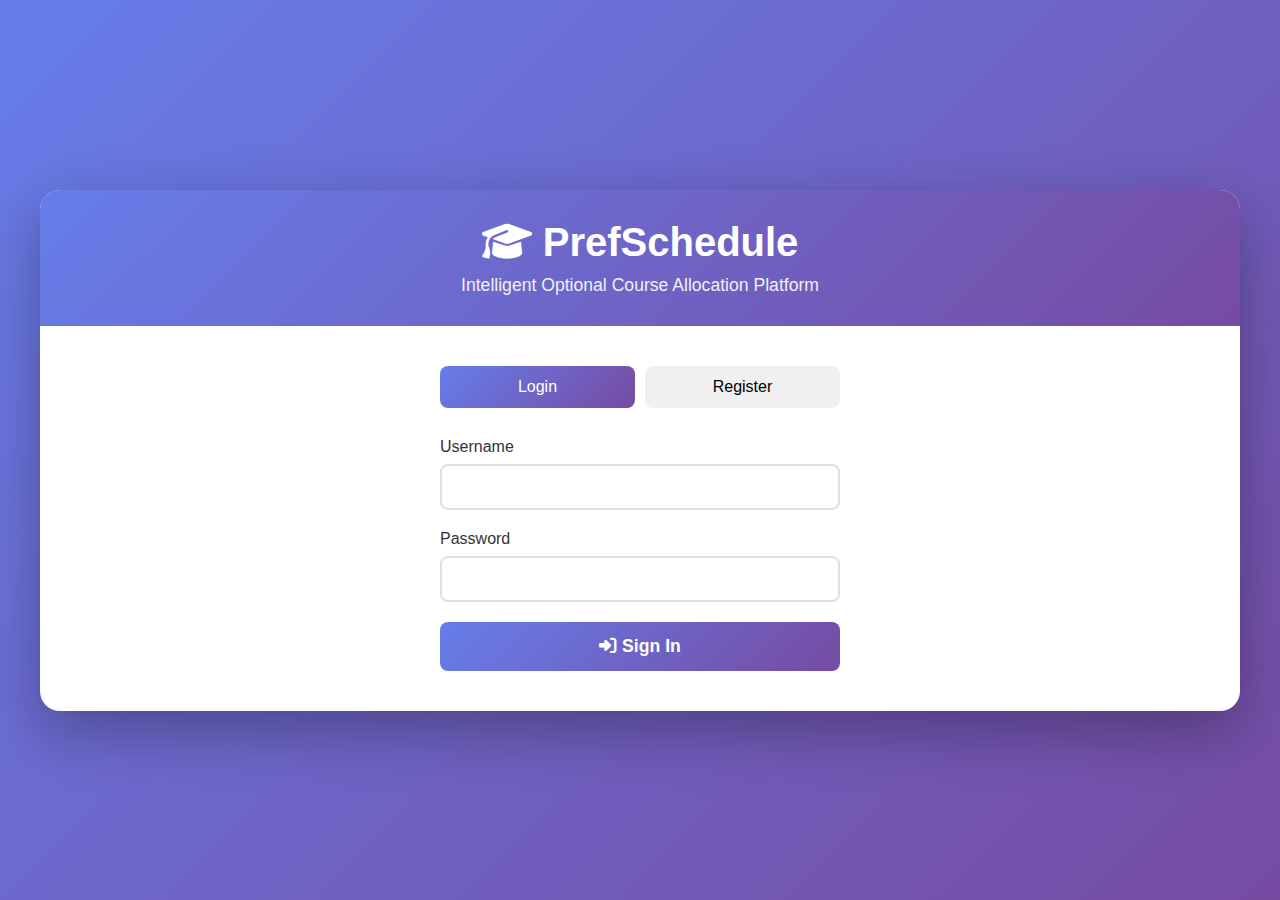
<file: PrefScheduleApp/frontend/index.html>
<!DOCTYPE html>
<html lang="en">
<head>
    <meta charset="UTF-8">
    <meta name="viewport" content="width=device-width, initial-scale=1.0">
    <title>PrefSchedule - Course Allocation Platform</title>
    <link href="https://cdnjs.cloudflare.com/ajax/libs/font-awesome/6.4.0/css/all.min.css" rel="stylesheet">
    <style>
        * {
            margin: 0;
            padding: 0;
            box-sizing: border-box;
        }

        body {
            font-family: 'Segoe UI', Tahoma, Geneva, Verdana, sans-serif;
            background: linear-gradient(135deg, #667eea 0%, #764ba2 100%);
            min-height: 100vh;
            display: flex;
            align-items: center;
            justify-content: center;
            padding: 20px;
        }

        .container {
            background: white;
            border-radius: 20px;
            box-shadow: 0 20px 60px rgba(0,0,0,0.3);
            overflow: hidden;
            max-width: 1200px;
            width: 100%;
        }

        .header {
            background: linear-gradient(135deg, #667eea 0%, #764ba2 100%);
            color: white;
            padding: 30px;
            text-align: center;
        }

        .header h1 {
            font-size: 2.5em;
            margin-bottom: 10px;
        }

        .header p {
            font-size: 1.1em;
            opacity: 0.9;
        }

        .content {
            padding: 40px;
        }

        .auth-section {
            max-width: 400px;
            margin: 0 auto;
        }

        .tab-buttons {
            display: flex;
            gap: 10px;
            margin-bottom: 30px;
        }

        .tab-button {
            flex: 1;
            padding: 12px;
            border: none;
            background: #f0f0f0;
            cursor: pointer;
            border-radius: 8px;
            font-size: 1em;
            transition: all 0.3s;
        }

        .tab-button.active {
            background: linear-gradient(135deg, #667eea 0%, #764ba2 100%);
            color: white;
        }

        .form-group {
            margin-bottom: 20px;
        }

        .form-group label {
            display: block;
            margin-bottom: 8px;
            color: #333;
            font-weight: 500;
        }

        .form-group input, 
        .form-group select {
            width: 100%;
            padding: 12px;
            border: 2px solid #e0e0e0;
            border-radius: 8px;
            font-size: 1em;
            transition: border-color 0.3s;
        }

        .form-group input:focus,
        .form-group select:focus {
            outline: none;
            border-color: #667eea;
        }

        .btn {
            width: 100%;
            padding: 14px;
            border: none;
            border-radius: 8px;
            font-size: 1.1em;
            font-weight: 600;
            cursor: pointer;
            transition: all 0.3s;
        }

        .btn-primary {
            background: linear-gradient(135deg, #667eea 0%, #764ba2 100%);
            color: white;
        }

        .btn-primary:hover {
            transform: translateY(-2px);
            box-shadow: 0 10px 20px rgba(102, 126, 234, 0.4);
        }

        .alert {
            padding: 12px;
            border-radius: 8px;
            margin-bottom: 20px;
            display: none;
        }

        .alert-error {
            background: #fee;
            color: #c33;
            border: 1px solid #fcc;
        }

        .alert-success {
            background: #efe;
            color: #3c3;
            border: 1px solid #cfc;
        }

        .dashboard {
            display: none;
        }

        .dashboard.active {
            display: block;
        }

        .user-info {
            background: linear-gradient(135deg, #667eea 0%, #764ba2 100%);
            color: white;
            padding: 20px;
            border-radius: 12px;
            margin-bottom: 30px;
            display: flex;
            justify-content: space-between;
            align-items: center;
        }

        .user-info h2 {
            font-size: 1.5em;
        }

        .logout-btn {
            padding: 10px 20px;
            background: rgba(255,255,255,0.2);
            border: 2px solid white;
            color: white;
            border-radius: 8px;
            cursor: pointer;
            transition: all 0.3s;
        }

        .logout-btn:hover {
            background: white;
            color: #667eea;
        }

        .nav-grid {
            display: grid;
            grid-template-columns: repeat(auto-fit, minmax(250px, 1fr));
            gap: 20px;
            margin-top: 30px;
        }

        .nav-card {
            background: white;
            border: 2px solid #e0e0e0;
            border-radius: 12px;
            padding: 30px;
            text-align: center;
            cursor: pointer;
            transition: all 0.3s;
            text-decoration: none;
            color: #333;
        }

        .nav-card:hover {
            transform: translateY(-5px);
            box-shadow: 0 10px 30px rgba(0,0,0,0.1);
            border-color: #667eea;
        }

        .nav-card i {
            font-size: 3em;
            color: #667eea;
            margin-bottom: 15px;
        }

        .nav-card h3 {
            font-size: 1.3em;
            margin-bottom: 10px;
        }

        .nav-card p {
            color: #666;
            font-size: 0.9em;
        }

        .hidden {
            display: none;
        }
    </style>
</head>
<body>
    <div class="container">
        <div class="header">
            <h1><i class="fas fa-graduation-cap"></i> PrefSchedule</h1>
            <p>Intelligent Optional Course Allocation Platform</p>
        </div>

        <div class="content">
            <!-- Auth Section -->
            <div class="auth-section" id="authSection">
                <div class="tab-buttons">
                    <button class="tab-button active" onclick="switchTab('login')">Login</button>
                    <button class="tab-button" onclick="switchTab('register')">Register</button>
                </div>

                <div id="alertBox" class="alert"></div>

                <!-- Login Form -->
                <form id="loginForm">
                    <div class="form-group">
                        <label>Username</label>
                        <input type="text" id="loginUsername" required>
                    </div>
                    <div class="form-group">
                        <label>Password</label>
                        <input type="password" id="loginPassword" required>
                    </div>
                    <button type="submit" class="btn btn-primary">
                        <i class="fas fa-sign-in-alt"></i> Sign In
                    </button>
                </form>

                <!-- Register Form -->
                <form id="registerForm" class="hidden">
                    <div class="form-group">
                        <label>Username</label>
                        <input type="text" id="regUsername" required>
                    </div>
                    <div class="form-group">
                        <label>Password</label>
                        <input type="password" id="regPassword" required>
                    </div>
                    <div class="form-group">
                        <label>Full Name</label>
                        <input type="text" id="regFullName" required>
                    </div>
                    <div class="form-group">
                        <label>Email</label>
                        <input type="email" id="regEmail" required>
                    </div>
                    <div class="form-group">
                        <label>Role</label>
                        <select id="regRole" onchange="toggleYearField()">
                            <option value="ROLE_STUDENT">Student</option>
                            <option value="ROLE_INSTRUCTOR">Instructor</option>
                        </select>
                    </div>
                    <div class="form-group" id="yearField">
                        <label>Year of Study</label>
                        <select id="regYear">
                            <option value="1">Year 1</option>
                            <option value="2">Year 2</option>
                            <option value="3">Year 3</option>
                            <option value="4">Year 4</option>
                        </select>
                    </div>
                    <button type="submit" class="btn btn-primary">
                        <i class="fas fa-user-plus"></i> Create Account
                    </button>
                </form>
            </div>

            <!-- Dashboard -->
            <div class="dashboard" id="dashboard">
                <div class="user-info">
                    <div>
                        <h2 id="welcomeText">Welcome!</h2>
                        <p id="userRole"></p>
                    </div>
                    <button class="logout-btn" onclick="logout()">
                        <i class="fas fa-sign-out-alt"></i> Logout
                    </button>
                </div>

                <div class="nav-grid" id="navGrid">
                    <!-- Navigation cards will be inserted here dynamically -->
                </div>
            </div>
        </div>
    </div>

    <script>
        const API_BASE = 'http://localhost:8080';
        let currentUser = null;
        let authToken = null;

        // Check if already logged in
        window.addEventListener('load', () => {
            const savedToken = localStorage.getItem('authToken');
            const savedUser = localStorage.getItem('currentUser');
            
            if (savedToken && savedUser) {
                authToken = savedToken;
                currentUser = JSON.parse(savedUser);
                showDashboard();
            }
        });

        // Tab switching
        function switchTab(tab) {
            const loginForm = document.getElementById('loginForm');
            const registerForm = document.getElementById('registerForm');
            const buttons = document.querySelectorAll('.tab-button');

            buttons.forEach(btn => btn.classList.remove('active'));

            if (tab === 'login') {
                loginForm.classList.remove('hidden');
                registerForm.classList.add('hidden');
                buttons[0].classList.add('active');
            } else {
                loginForm.classList.add('hidden');
                registerForm.classList.remove('hidden');
                buttons[1].classList.add('active');
            }
            hideAlert();
        }

        // Toggle year field for students
        function toggleYearField() {
            const role = document.getElementById('regRole').value;
            const yearField = document.getElementById('yearField');
            yearField.style.display = role === 'ROLE_STUDENT' ? 'block' : 'none';
        }

        // Login
        document.getElementById('loginForm').addEventListener('submit', async (e) => {
            e.preventDefault();
            
            const username = document.getElementById('loginUsername').value;
            const password = document.getElementById('loginPassword').value;

            try {
                const response = await fetch(`${API_BASE}/auth/login`, {
                    method: 'POST',
                    headers: { 'Content-Type': 'application/json' },
                    body: JSON.stringify({ username, password })
                });

                if (response.ok) {
                    const data = await response.json();
                    authToken = data.token;
                    currentUser = data.user;
                    
                    localStorage.setItem('authToken', authToken);
                    localStorage.setItem('currentUser', JSON.stringify(currentUser));
                    
                    showAlert('Login successful!', 'success');
                    setTimeout(showDashboard, 1000);
                } else {
                    const error = await response.text();
                    showAlert(error || 'Login failed!', 'error');
                }
            } catch (error) {
                showAlert('Connection error!', 'error');
            }
        });

        // Register
        document.getElementById('registerForm').addEventListener('submit', async (e) => {
            e.preventDefault();

            const data = {
                username: document.getElementById('regUsername').value,
                password: document.getElementById('regPassword').value,
                fullName: document.getElementById('regFullName').value,
                email: document.getElementById('regEmail').value,
                role: document.getElementById('regRole').value,
                year: document.getElementById('regRole').value === 'ROLE_STUDENT' 
                    ? parseInt(document.getElementById('regYear').value) 
                    : null
            };

            try {
                const response = await fetch(`${API_BASE}/auth/register`, {
                    method: 'POST',
                    headers: { 'Content-Type': 'application/json' },
                    body: JSON.stringify(data)
                });

                if (response.ok) {
                    showAlert('Account created successfully! You can now login.', 'success');
                    setTimeout(() => switchTab('login'), 2000);
                } else {
                    const error = await response.text();
                    showAlert(error || 'Registration failed!', 'error');
                }
            } catch (error) {
                showAlert('Connection error!', 'error');
            }
        });

        // Show dashboard
        function showDashboard() {
            document.getElementById('authSection').style.display = 'none';
            document.getElementById('dashboard').classList.add('active');
            
            document.getElementById('welcomeText').textContent = 
                `Welcome, ${currentUser.fullName}!`;
            document.getElementById('userRole').textContent = 
                currentUser.roles.join(', ').replace(/ROLE_/g, '');

            renderNavigation();
        }

        <!-- Render navigation based on role -->
        function renderNavigation() {
            const navGrid = document.getElementById('navGrid');
            const roles = currentUser.roles;
            let cards = [];

            if (roles.includes('ROLE_ADMIN')) {
                cards = [
                    { icon: 'fa-users', title: 'Students', desc: 'Manage students', link: 'students.html' },
                    { icon: 'fa-chalkboard-teacher', title: 'Instructors', desc: 'Manage instructors', link: 'instructors.html' },
                    { icon: 'fa-book', title: 'Courses', desc: 'Manage courses', link: 'courses.html' },
                    { icon: 'fa-box', title: 'Packs', desc: 'View course packs', link: 'packs.html' },
                    { icon: 'fa-chart-bar', title: 'Grades', desc: 'Upload & view grades', link: 'grades.html' },
                    { icon: 'fa-sitemap', title: 'Matching', desc: 'Run allocation algorithm', link: 'matching.html' },
                    { icon: 'fa-heart-pulse', title: 'Monitoring', desc: 'Service status', link: 'monitoring.html' }
                ];
            } else if (roles.includes('ROLE_INSTRUCTOR')) {
                cards = [
                    { icon: 'fa-users', title: 'Students', desc: 'View students', link: 'students.html' },
                    { icon: 'fa-chalkboard-teacher', title: 'Instructors', desc: 'View instructors', link: 'instructors.html' },
                    { icon: 'fa-star', title: 'Course Preferences', desc: 'Set selection criteria', link: 'instructor-preferences.html' },
                    { icon: 'fa-chart-bar', title: 'Grades', desc: 'Upload grades', link: 'grades.html' },
                    { icon: 'fa-sitemap', title: 'Matching', desc: 'Run allocation', link: 'matching.html' }
                ];
            } else if (roles.includes('ROLE_STUDENT')) {
                cards = [
                    { icon: 'fa-heart', title: 'My Preferences', desc: 'Set preferred courses', link: 'student-preferences.html' },
                    { icon: 'fa-book', title: 'Available Courses', desc: 'View optional courses', link: 'courses.html' }
                ];
            }

            navGrid.innerHTML = cards.map(card => `
                <a href="${card.link}" class="nav-card">
                    <i class="fas ${card.icon}"></i>
                    <h3>${card.title}</h3>
                    <p>${card.desc}</p>
                </a>
            `).join('');
        }


        // Logout
        function logout() {
            localStorage.removeItem('authToken');
            localStorage.removeItem('currentUser');
            authToken = null;
            currentUser = null;
            
            document.getElementById('dashboard').classList.remove('active');
            document.getElementById('authSection').style.display = 'block';
            document.getElementById('loginForm').reset();
        }

        // Alert helpers
        function showAlert(message, type) {
            const alertBox = document.getElementById('alertBox');
            alertBox.textContent = message;
            alertBox.className = `alert alert-${type}`;
            alertBox.style.display = 'block';
        }

        function hideAlert() {
            document.getElementById('alertBox').style.display = 'none';
        }
    </script>
</body>
</html>
</file>
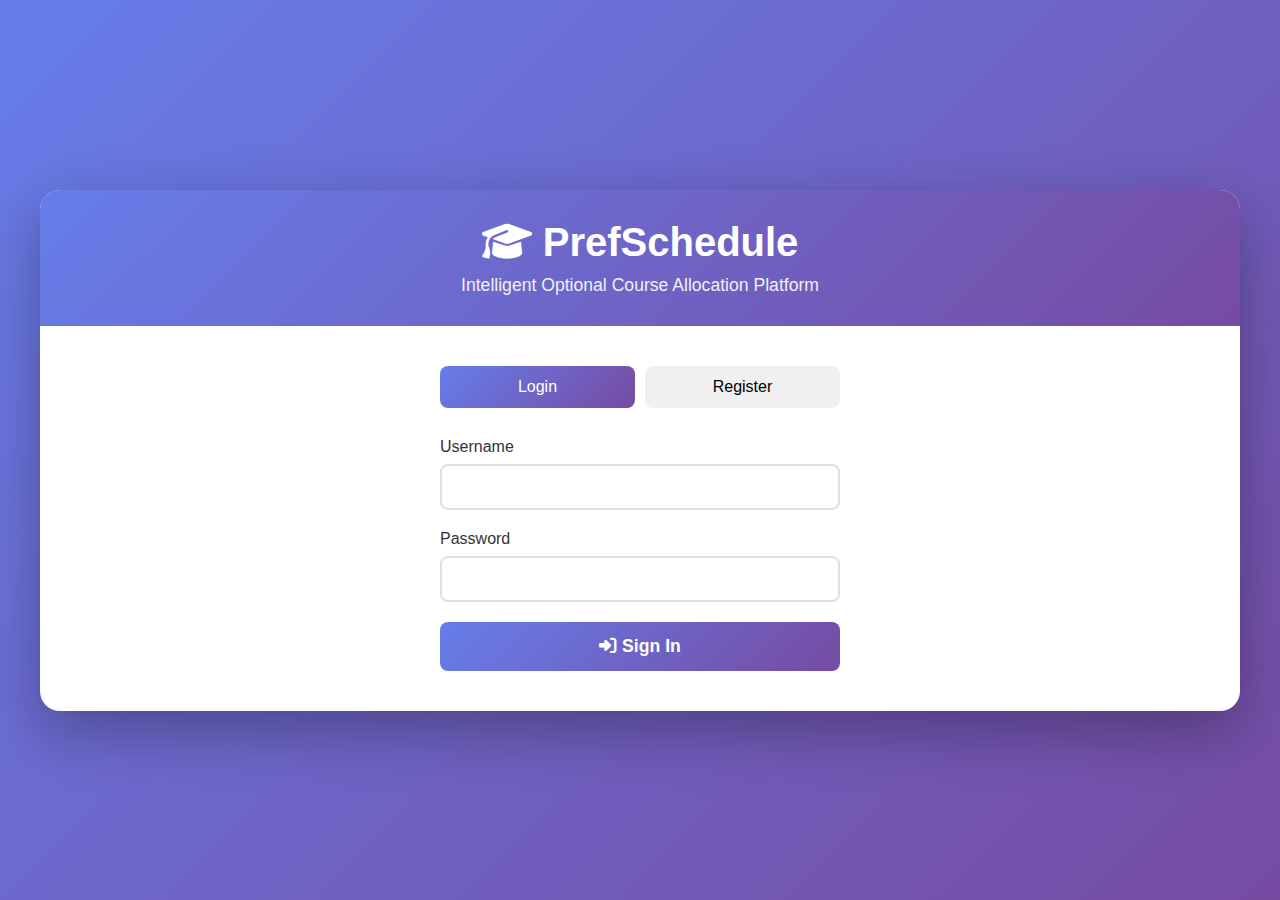
<file: PrefScheduleApp/PrefSchedule/src/main/resources/static/frontend/index.html>
<!DOCTYPE html>
<html lang="en">
<head>
    <meta charset="UTF-8">
    <meta name="viewport" content="width=device-width, initial-scale=1.0">
    <title>PrefSchedule - Course Allocation Platform</title>
    <link href="https://cdnjs.cloudflare.com/ajax/libs/font-awesome/6.4.0/css/all.min.css" rel="stylesheet">
    <style>
        * {
            margin: 0;
            padding: 0;
            box-sizing: border-box;
        }

        body {
            font-family: 'Segoe UI', Tahoma, Geneva, Verdana, sans-serif;
            background: linear-gradient(135deg, #667eea 0%, #764ba2 100%);
            min-height: 100vh;
            display: flex;
            align-items: center;
            justify-content: center;
            padding: 20px;
        }

        .container {
            background: white;
            border-radius: 20px;
            box-shadow: 0 20px 60px rgba(0,0,0,0.3);
            overflow: hidden;
            max-width: 1200px;
            width: 100%;
        }

        .header {
            background: linear-gradient(135deg, #667eea 0%, #764ba2 100%);
            color: white;
            padding: 30px;
            text-align: center;
        }

        .header h1 {
            font-size: 2.5em;
            margin-bottom: 10px;
        }

        .header p {
            font-size: 1.1em;
            opacity: 0.9;
        }

        .content {
            padding: 40px;
        }

        .auth-section {
            max-width: 400px;
            margin: 0 auto;
        }

        .tab-buttons {
            display: flex;
            gap: 10px;
            margin-bottom: 30px;
        }

        .tab-button {
            flex: 1;
            padding: 12px;
            border: none;
            background: #f0f0f0;
            cursor: pointer;
            border-radius: 8px;
            font-size: 1em;
            transition: all 0.3s;
        }

        .tab-button.active {
            background: linear-gradient(135deg, #667eea 0%, #764ba2 100%);
            color: white;
        }

        .form-group {
            margin-bottom: 20px;
        }

        .form-group label {
            display: block;
            margin-bottom: 8px;
            color: #333;
            font-weight: 500;
        }

        .form-group input, 
        .form-group select {
            width: 100%;
            padding: 12px;
            border: 2px solid #e0e0e0;
            border-radius: 8px;
            font-size: 1em;
            transition: border-color 0.3s;
        }

        .form-group input:focus,
        .form-group select:focus {
            outline: none;
            border-color: #667eea;
        }

        .btn {
            width: 100%;
            padding: 14px;
            border: none;
            border-radius: 8px;
            font-size: 1.1em;
            font-weight: 600;
            cursor: pointer;
            transition: all 0.3s;
        }

        .btn-primary {
            background: linear-gradient(135deg, #667eea 0%, #764ba2 100%);
            color: white;
        }

        .btn-primary:hover {
            transform: translateY(-2px);
            box-shadow: 0 10px 20px rgba(102, 126, 234, 0.4);
        }

        .alert {
            padding: 12px;
            border-radius: 8px;
            margin-bottom: 20px;
            display: none;
        }

        .alert-error {
            background: #fee;
            color: #c33;
            border: 1px solid #fcc;
        }

        .alert-success {
            background: #efe;
            color: #3c3;
            border: 1px solid #cfc;
        }

        .dashboard {
            display: none;
        }

        .dashboard.active {
            display: block;
        }

        .user-info {
            background: linear-gradient(135deg, #667eea 0%, #764ba2 100%);
            color: white;
            padding: 20px;
            border-radius: 12px;
            margin-bottom: 30px;
            display: flex;
            justify-content: space-between;
            align-items: center;
        }

        .user-info h2 {
            font-size: 1.5em;
        }

        .logout-btn {
            padding: 10px 20px;
            background: rgba(255,255,255,0.2);
            border: 2px solid white;
            color: white;
            border-radius: 8px;
            cursor: pointer;
            transition: all 0.3s;
        }

        .logout-btn:hover {
            background: white;
            color: #667eea;
        }

        .nav-grid {
            display: grid;
            grid-template-columns: repeat(auto-fit, minmax(250px, 1fr));
            gap: 20px;
            margin-top: 30px;
        }

        .nav-card {
            background: white;
            border: 2px solid #e0e0e0;
            border-radius: 12px;
            padding: 30px;
            text-align: center;
            cursor: pointer;
            transition: all 0.3s;
            text-decoration: none;
            color: #333;
        }

        .nav-card:hover {
            transform: translateY(-5px);
            box-shadow: 0 10px 30px rgba(0,0,0,0.1);
            border-color: #667eea;
        }

        .nav-card i {
            font-size: 3em;
            color: #667eea;
            margin-bottom: 15px;
        }

        .nav-card h3 {
            font-size: 1.3em;
            margin-bottom: 10px;
        }

        .nav-card p {
            color: #666;
            font-size: 0.9em;
        }

        .hidden {
            display: none;
        }
    </style>
</head>
<body>
    <div class="container">
        <div class="header">
            <h1><i class="fas fa-graduation-cap"></i> PrefSchedule</h1>
            <p>Intelligent Optional Course Allocation Platform</p>
        </div>

        <div class="content">
            <!-- Auth Section -->
            <div class="auth-section" id="authSection">
                <div class="tab-buttons">
                    <button class="tab-button active" onclick="switchTab('login')">Login</button>
                    <button class="tab-button" onclick="switchTab('register')">Register</button>
                </div>

                <div id="alertBox" class="alert"></div>

                <!-- Login Form -->
                <form id="loginForm">
                    <div class="form-group">
                        <label>Username</label>
                        <input type="text" id="loginUsername" required>
                    </div>
                    <div class="form-group">
                        <label>Password</label>
                        <input type="password" id="loginPassword" required>
                    </div>
                    <button type="submit" class="btn btn-primary">
                        <i class="fas fa-sign-in-alt"></i> Sign In
                    </button>
                </form>

                <!-- Register Form -->
                <form id="registerForm" class="hidden">
                    <div class="form-group">
                        <label>Username</label>
                        <input type="text" id="regUsername" required>
                    </div>
                    <div class="form-group">
                        <label>Password</label>
                        <input type="password" id="regPassword" required>
                    </div>
                    <div class="form-group">
                        <label>Full Name</label>
                        <input type="text" id="regFullName" required>
                    </div>
                    <div class="form-group">
                        <label>Email</label>
                        <input type="email" id="regEmail" required>
                    </div>
                    <div class="form-group">
                        <label>Role</label>
                        <select id="regRole" onchange="toggleYearField()">
                            <option value="ROLE_STUDENT">Student</option>
                            <option value="ROLE_INSTRUCTOR">Instructor</option>
                        </select>
                    </div>
                    <div class="form-group" id="yearField">
                        <label>Year of Study</label>
                        <select id="regYear">
                            <option value="1">Year 1</option>
                            <option value="2">Year 2</option>
                            <option value="3">Year 3</option>
                            <option value="4">Year 4</option>
                        </select>
                    </div>
                    <button type="submit" class="btn btn-primary">
                        <i class="fas fa-user-plus"></i> Create Account
                    </button>
                </form>
            </div>

            <!-- Dashboard -->
            <div class="dashboard" id="dashboard">
                <div class="user-info">
                    <div>
                        <h2 id="welcomeText">Welcome!</h2>
                        <p id="userRole"></p>
                    </div>
                    <button class="logout-btn" onclick="logout()">
                        <i class="fas fa-sign-out-alt"></i> Logout
                    </button>
                </div>

                <div class="nav-grid" id="navGrid">
                    <!-- Navigation cards will be inserted here dynamically -->
                </div>
            </div>
        </div>
    </div>

    <script>
        const API_BASE = 'http://localhost:8080';
        let currentUser = null;
        let authToken = null;

        // Check if already logged in
        window.addEventListener('load', () => {
            const savedToken = localStorage.getItem('authToken');
            const savedUser = localStorage.getItem('currentUser');
            
            if (savedToken && savedUser) {
                authToken = savedToken;
                currentUser = JSON.parse(savedUser);
                showDashboard();
            }
        });

        // Tab switching
        function switchTab(tab) {
            const loginForm = document.getElementById('loginForm');
            const registerForm = document.getElementById('registerForm');
            const buttons = document.querySelectorAll('.tab-button');

            buttons.forEach(btn => btn.classList.remove('active'));

            if (tab === 'login') {
                loginForm.classList.remove('hidden');
                registerForm.classList.add('hidden');
                buttons[0].classList.add('active');
            } else {
                loginForm.classList.add('hidden');
                registerForm.classList.remove('hidden');
                buttons[1].classList.add('active');
            }
            hideAlert();
        }

        // Toggle year field for students
        function toggleYearField() {
            const role = document.getElementById('regRole').value;
            const yearField = document.getElementById('yearField');
            yearField.style.display = role === 'ROLE_STUDENT' ? 'block' : 'none';
        }

        // Login
        document.getElementById('loginForm').addEventListener('submit', async (e) => {
            e.preventDefault();
            
            const username = document.getElementById('loginUsername').value;
            const password = document.getElementById('loginPassword').value;

            try {
                const response = await fetch(`${API_BASE}/auth/login`, {
                    method: 'POST',
                    headers: { 'Content-Type': 'application/json' },
                    body: JSON.stringify({ username, password })
                });

                if (response.ok) {
                    const data = await response.json();
                    authToken = data.token;
                    currentUser = data.user;
                    
                    localStorage.setItem('authToken', authToken);
                    localStorage.setItem('currentUser', JSON.stringify(currentUser));
                    
                    showAlert('Login successful!', 'success');
                    setTimeout(showDashboard, 1000);
                } else {
                    const error = await response.text();
                    showAlert(error || 'Login failed!', 'error');
                }
            } catch (error) {
                showAlert('Connection error!', 'error');
            }
        });

        // Register
        document.getElementById('registerForm').addEventListener('submit', async (e) => {
            e.preventDefault();

            const data = {
                username: document.getElementById('regUsername').value,
                password: document.getElementById('regPassword').value,
                fullName: document.getElementById('regFullName').value,
                email: document.getElementById('regEmail').value,
                role: document.getElementById('regRole').value,
                year: document.getElementById('regRole').value === 'ROLE_STUDENT' 
                    ? parseInt(document.getElementById('regYear').value) 
                    : null
            };

            try {
                const response = await fetch(`${API_BASE}/auth/register`, {
                    method: 'POST',
                    headers: { 'Content-Type': 'application/json' },
                    body: JSON.stringify(data)
                });

                if (response.ok) {
                    showAlert('Account created successfully! You can now login.', 'success');
                    setTimeout(() => switchTab('login'), 2000);
                } else {
                    const error = await response.text();
                    showAlert(error || 'Registration failed!', 'error');
                }
            } catch (error) {
                showAlert('Connection error!', 'error');
            }
        });

        // Show dashboard
        function showDashboard() {
            document.getElementById('authSection').style.display = 'none';
            document.getElementById('dashboard').classList.add('active');
            
            document.getElementById('welcomeText').textContent = 
                `Welcome, ${currentUser.fullName}!`;
            document.getElementById('userRole').textContent = 
                currentUser.roles.join(', ').replace(/ROLE_/g, '');

            renderNavigation();
        }

        <!-- Render navigation based on role -->
        function renderNavigation() {
            const navGrid = document.getElementById('navGrid');
            const roles = currentUser.roles;
            console.log(currentUser);
            let cards = [];


            if (roles.includes('ROLE_ADMIN')) {
                cards = [
                    { icon: 'fa-users', title: 'Students', desc: 'Manage students', link: 'students.html' },
                    { icon: 'fa-chalkboard-teacher', title: 'Instructors', desc: 'Manage instructors', link: 'instructors.html' },
                    { icon: 'fa-book', title: 'Courses', desc: 'Manage courses', link: 'courses.html' },
                    { icon: 'fa-box', title: 'Packs', desc: 'View course packs', link: 'packs.html' },
                    { icon: 'fa-chart-bar', title: 'Grades', desc: 'Upload & view grades', link: 'grades.html' },
                    { icon: 'fa-sitemap', title: 'Matching', desc: 'Run allocation algorithm', link: 'matching.html' },
                    { icon: 'fa-heart-pulse', title: 'Monitoring', desc: 'Service status', link: 'monitoring.html' }
                ];
            } else if (roles.includes('ROLE_INSTRUCTOR')) {
                cards = [
                    { icon: 'fa-users', title: 'Students', desc: 'View students', link: 'students.html' },
                    { icon: 'fa-chalkboard-teacher', title: 'Instructors', desc: 'View instructors', link: 'instructors.html' },
                    { icon: 'fa-star', title: 'Course Preferences', desc: 'Set selection criteria', link: 'instructor-preferences.html' },
                    { icon: 'fa-chart-bar', title: 'Grades', desc: 'Upload grades', link: 'grades.html' },
                    { icon: 'fa-sitemap', title: 'Matching', desc: 'Run allocation', link: 'matching.html' }
                ];
            } else if (roles.includes('ROLE_STUDENT')) {
                cards = [
                    { icon: 'fa-heart', title: 'My Preferences', desc: 'Set preferred courses', link: 'student-preferences.html' },
                    { icon: 'fa-book', title: 'Available Courses', desc: 'View optional courses', link: 'courses.html' }
                ];
            }

            navGrid.innerHTML = cards.map(card => `
                <a href="${card.link}" class="nav-card">
                    <i class="fas ${card.icon}"></i>
                    <h3>${card.title}</h3>
                    <p>${card.desc}</p>
                </a>
            `).join('');
        }


        // Logout
        function logout() {
            localStorage.removeItem('authToken');
            localStorage.removeItem('currentUser');
            authToken = null;
            currentUser = null;
            
            document.getElementById('dashboard').classList.remove('active');
            document.getElementById('authSection').style.display = 'block';
            document.getElementById('loginForm').reset();
        }

        // Alert helpers
        function showAlert(message, type) {
            const alertBox = document.getElementById('alertBox');
            alertBox.textContent = message;
            alertBox.className = `alert alert-${type}`;
            alertBox.style.display = 'block';
        }

        function hideAlert() {
            document.getElementById('alertBox').style.display = 'none';
        }
    </script>
</body>
</html>
</file>
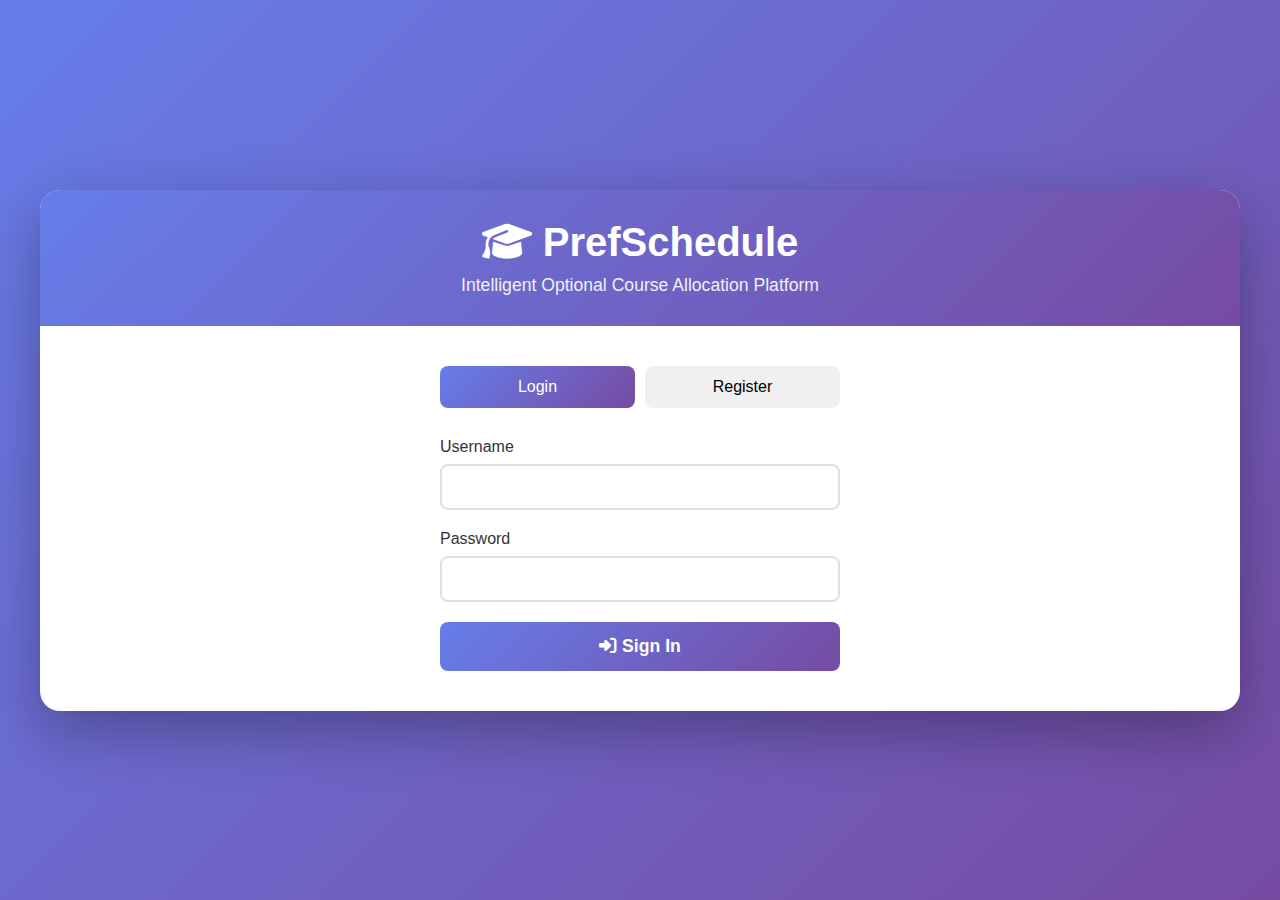
<file: PrefScheduleApp/frontend/courses.html>
<!DOCTYPE html>
<html lang="en">
<head>
    <meta charset="UTF-8">
    <meta name="viewport" content="width=device-width, initial-scale=1.0">
    <title>Courses - PrefSchedule</title>
    <link href="https://cdnjs.cloudflare.com/ajax/libs/font-awesome/6.4.0/css/all.min.css" rel="stylesheet">
    <style>
        * {
            margin: 0;
            padding: 0;
            box-sizing: border-box;
        }

        body {
            font-family: 'Segoe UI', Tahoma, Geneva, Verdana, sans-serif;
            background: linear-gradient(135deg, #667eea 0%, #764ba2 100%);
            min-height: 100vh;
            padding: 20px;
        }

        .navbar {
            background: white;
            padding: 15px 30px;
            border-radius: 12px;
            margin: 0 auto 20px auto; 
            max-width: 1400px;        
            display: flex;
            justify-content: space-between;
            align-items: center;
            box-shadow: 0 4px 6px rgba(0,0,0,0.1);
        }

        .navbar h2 {
            color: #667eea;
            display: flex;
            align-items: center;
            gap: 10px;
        }

        .btn {
            padding: 10px 20px;
            border: none;
            border-radius: 8px;
            font-weight: 600;
            cursor: pointer;
            transition: all 0.3s;
            text-decoration: none;
            display: inline-flex;
            align-items: center;
            gap: 8px;
        }

        .btn-secondary {
            background: #f0f0f0;
            color: #333;
        }

        .btn-secondary:hover {
            background: #e0e0e0;
        }

        .btn-primary {
            background: linear-gradient(135deg, #667eea 0%, #764ba2 100%);
            color: white;
        }

        .btn-primary:hover {
            transform: translateY(-2px);
            box-shadow: 0 5px 15px rgba(102, 126, 234, 0.4);
        }

        .container {
            background: white;
            border-radius: 12px;
            padding: 30px;
            box-shadow: 0 10px 30px rgba(0,0,0,0.2);
            max-width: 1400px;
            margin: 0 auto;
        }

        .controls {
            display: flex;
            justify-content: space-between;
            align-items: center;
            margin-bottom: 25px;
            flex-wrap: wrap;
            gap: 15px;
        }

        .search-box {
            flex: 1;
            min-width: 250px;
            position: relative;
        }

        .search-box input {
            width: 100%;
            padding: 12px 40px 12px 15px;
            border: 2px solid #e0e0e0;
            border-radius: 8px;
            font-size: 1em;
        }

        .search-box i {
            position: absolute;
            right: 15px;
            top: 50%;
            transform: translateY(-50%);
            color: #999;
        }

        .courses-grid {
            display: grid;
            grid-template-columns: repeat(auto-fill, minmax(350px, 1fr));
            gap: 20px;
        }

        .course-card {
            background: #f8f9fa;
            border: 2px solid #e0e0e0;
            border-radius: 12px;
            padding: 25px;
            transition: all 0.3s;
            cursor: pointer;
        }

        .course-card:hover {
            transform: translateY(-5px);
            box-shadow: 0 8px 20px rgba(102, 126, 234, 0.3);
            border-color: #667eea;
        }

        .course-header {
            display: flex;
            justify-content: space-between;
            align-items: start;
            margin-bottom: 15px;
        }

        .course-title {
            font-size: 1.3em;
            font-weight: 600;
            color: #333;
            margin-bottom: 5px;
        }

        .course-code {
            color: #667eea;
            font-weight: 600;
            font-size: 0.9em;
        }

        .course-badge {
            padding: 5px 12px;
            border-radius: 20px;
            font-size: 0.85em;
            font-weight: 600;
        }

        .badge-optional {
            background: #e3f2fd;
            color: #1565c0;
        }

        .badge-compulsory {
            background: #fff3e0;
            color: #e65100;
        }

        .course-info {
            margin: 15px 0;
        }

        .info-row {
            display: flex;
            justify-content: space-between;
            padding: 8px 0;
            border-bottom: 1px solid #e0e0e0;
        }

        .info-row:last-child {
            border-bottom: none;
        }

        .info-label {
            color: #666;
            font-size: 0.9em;
        }

        .info-value {
            font-weight: 600;
            color: #333;
        }

        .course-actions {
            display: flex;
            gap: 10px;
            margin-top: 15px;
            padding-top: 15px;
            border-top: 2px solid #e0e0e0;
        }

        .btn-icon {
            padding: 8px 12px;
            border: none;
            border-radius: 6px;
            cursor: pointer;
            transition: all 0.3s;
            flex: 1;
            font-size: 0.9em;
            font-weight: 600;
        }

        .btn-edit {
            background: #3498db;
            color: white;
        }

        .btn-edit:hover {
            background: #2980b9;
        }

        .btn-delete {
            background: #e74c3c;
            color: white;
        }

        .btn-delete:hover {
            background: #c0392b;
        }

        .modal {
            display: none;
            position: fixed;
            top: 0;
            left: 0;
            width: 100%;
            height: 100%;
            background: rgba(0,0,0,0.5);
            z-index: 1000;
            align-items: center;
            justify-content: center;
        }

        .modal.active {
            display: flex;
        }

        .modal-content {
            background: white;
            border-radius: 12px;
            padding: 30px;
            max-width: 600px;
            width: 90%;
            max-height: 90vh;
            overflow-y: auto;
        }

        .modal-header {
            display: flex;
            justify-content: space-between;
            align-items: center;
            margin-bottom: 20px;
        }

        .modal-header h3 {
            color: #667eea;
        }

        .close-btn {
            background: none;
            border: none;
            font-size: 1.5em;
            cursor: pointer;
            color: #999;
        }

        .form-group {
            margin-bottom: 20px;
        }

        .form-group label {
            display: block;
            margin-bottom: 8px;
            color: #333;
            font-weight: 500;
        }

        .form-group input,
        .form-group select,
        .form-group textarea {
            width: 100%;
            padding: 12px;
            border: 2px solid #e0e0e0;
            border-radius: 8px;
            font-size: 1em;
            font-family: inherit;
        }

        .form-group textarea {
            min-height: 100px;
            resize: vertical;
        }

        .form-group input:focus,
        .form-group select:focus,
        .form-group textarea:focus {
            outline: none;
            border-color: #667eea;
        }

        .loading {
            text-align: center;
            padding: 40px;
            color: #667eea;
        }

        .loading i {
            font-size: 2em;
            animation: spin 1s linear infinite;
        }

        @keyframes spin {
            from { transform: rotate(0deg); }
            to { transform: rotate(360deg); }
        }

        .empty-state {
            text-align: center;
            padding: 60px 20px;
            color: #999;
        }

        .empty-state i {
            font-size: 4em;
            margin-bottom: 20px;
            color: #ddd;
        }

        .alert {
            padding: 12px 20px;
            border-radius: 8px;
            margin-bottom: 20px;
        }

        .alert-success {
            background: #d4edda;
            color: #155724;
            border: 1px solid #c3e6cb;
        }

        .alert-error {
            background: #f8d7da;
            color: #721c24;
            border: 1px solid #f5c6cb;
        }
    </style>
</head>
<body>
    <div class="navbar">
        <h2><i class="fas fa-book"></i> Course Management</h2>
        <div>
            <a href="index.html" class="btn btn-secondary">
                <i class="fas fa-home"></i> Dashboard
            </a>
        </div>
    </div>

    <div class="container">
        <div id="alertContainer"></div>

        <div class="controls">
            <div class="search-box">
                <input type="text" id="searchInput" placeholder="Search courses...">
                <i class="fas fa-search"></i>
            </div>
            <button class="btn btn-primary" onclick="openCreateModal()" id="createBtn">
                <i class="fas fa-plus"></i> Add Course
            </button>
        </div>

        <div id="loadingIndicator" class="loading">
            <i class="fas fa-spinner"></i>
            <p>Loading courses...</p>
        </div>

        <div id="coursesGrid" class="courses-grid" style="display: none;"></div>

        <div id="emptyState" class="empty-state" style="display: none;">
            <i class="fas fa-book"></i>
            <h3>No Courses Found</h3>
            <p>Start by adding your first course</p>
        </div>
    </div>

    <!-- Create/Edit Modal -->
    <div id="courseModal" class="modal">
        <div class="modal-content">
            <div class="modal-header">
                <h3 id="modalTitle">Add Course</h3>
                <button class="close-btn" onclick="closeModal()">&times;</button>
            </div>
            <form id="courseForm">
                <div class="form-group">
                    <label>Course Name *</label>
                    <input type="text" id="courseName" required>
                </div>
                <div class="form-group">
                    <label>Course Code *</label>
                    <input type="text" id="courseCode" required>
                </div>
                <div class="form-group">
                    <label>Abbreviation *</label>
                    <input type="text" id="courseAbbr" required maxlength="10">
                </div>
                <div class="form-group">
                    <label>Description</label>
                    <textarea id="courseDescription"></textarea>
                </div>
                <div class="form-group">
                    <label>Type *</label>
                    <select id="courseType" required>
                        <option value="OPTIONAL">Optional</option>
                        <option value="COMPULSORY">Compulsory</option>
                    </select>
                </div>
                <div class="form-group">
                    <label>Group Count *</label>
                    <input type="number" id="courseGroupCount" min="1" required>
                </div>
                <div class="form-group">
                    <label>Instructor ID</label>
                    <input type="number" id="courseInstructorId" min="1">
                </div>
                <div class="form-group">
                    <label>Pack ID</label>
                    <input type="number" id="coursePackId" min="1">
                </div>
                <button type="submit" class="btn btn-primary" style="width: 100%;">
                    <i class="fas fa-save"></i> Save Course
                </button>
            </form>
        </div>
    </div>

        <script>
        const API_BASE = 'http://localhost:8080';
        let authToken = localStorage.getItem('authToken');
        let currentUser = JSON.parse(localStorage.getItem('currentUser') || '{}');
        let courses = [];
        let editingCourseId = null;

        if (!authToken) window.location.href = 'index.html';

        const roles = currentUser.roles || [];
        const isAdmin = roles.includes('ROLE_ADMIN');
        if (!isAdmin) document.getElementById('createBtn').style.display = 'none';

        window.addEventListener('load', loadCourses);

        document.getElementById('searchInput').addEventListener('input', (e) => {
            const searchTerm = e.target.value.toLowerCase();
            const filtered = courses.filter(c => 
                c.name.toLowerCase().includes(searchTerm) ||
                c.code.toLowerCase().includes(searchTerm) ||
                (c.description && c.description.toLowerCase().includes(searchTerm))
            );
            renderCourses(filtered);
        });

        async function loadCourses() {
            try {
                const res = await fetch(`${API_BASE}/api/courses`, {
                    headers: { 'Authorization': `Bearer ${authToken}` }
                });
                if (res.ok) {
                    courses = await res.json();
                    renderCourses(courses);
                } else {
                    showAlert('Failed to load courses', 'error');
                }
            } catch(e) {
                showAlert('Connection error!', 'error');
            } finally {
                document.getElementById('loadingIndicator').style.display = 'none';
            }
        }

        function renderCourses(data) {
            const grid = document.getElementById('coursesGrid');
            const emptyState = document.getElementById('emptyState');

            if (data.length === 0) {
                grid.style.display = 'none';
                emptyState.style.display = 'block';
                return;
            }

            grid.style.display = 'grid';
            emptyState.style.display = 'none';

            grid.innerHTML = data.map(c => `
                <div class="course-card">
                    <div class="course-header">
                        <div>
                            <div class="course-title">${c.name}</div>
                            <div class="course-code">${c.code}</div>
                        </div>
                        <span class="course-badge badge-${c.type?.toLowerCase() || 'optional'}">
                            ${c.type || 'Optional'}
                        </span>
                    </div>
                    ${c.description ? `<p style="color:#666;font-size:0.9em;margin:10px 0;">${c.description}</p>` : ''}
                    <div class="course-info">
                        <div class="info-row"><span class="info-label">Abbreviation</span><span class="info-value">${c.abbr || '-'}</span></div>
                        <div class="info-row"><span class="info-label">Group Count</span><span class="info-value">${c.groupCount || '-'}</span></div>
                        <div class="info-row"><span class="info-label">Instructor ID</span><span class="info-value">${c.instructorId || '-'}</span></div>
                        <div class="info-row"><span class="info-label">Pack ID</span><span class="info-value">${c.packId || '-'}</span></div>
                    </div>
                    ${isAdmin ? `
                        <div class="course-actions">
                            <button class="btn-icon btn-edit" onclick="editCourse(${c.id})"><i class="fas fa-edit"></i> Edit</button>
                            <button class="btn-icon btn-delete" onclick="deleteCourse(${c.id})"><i class="fas fa-trash"></i> Delete</button>
                        </div>` : ''}
                </div>
            `).join('');
        }

        function openCreateModal() {
            editingCourseId = null;
            document.getElementById('modalTitle').textContent = 'Add Course';
            document.getElementById('courseForm').reset();
            document.getElementById('courseModal').classList.add('active');
        }

        function editCourse(id) {
            const c = courses.find(course => course.id === id);
            if (!c) return;
            editingCourseId = id;
            document.getElementById('modalTitle').textContent = 'Edit Course';
            document.getElementById('courseName').value = c.name;
            document.getElementById('courseCode').value = c.code;
            document.getElementById('courseAbbr').value = c.abbr || '';
            document.getElementById('courseDescription').value = c.description || '';
            document.getElementById('courseType').value = c.type || 'OPTIONAL';
            document.getElementById('courseGroupCount').value = c.groupCount || '';
            document.getElementById('courseInstructorId').value = c.instructorId || '';
            document.getElementById('coursePackId').value = c.packId || '';
            document.getElementById('courseModal').classList.add('active');
        }

        function closeModal() {
            document.getElementById('courseModal').classList.remove('active');
            document.getElementById('courseForm').reset();
            editingCourseId = null;
        }

        document.getElementById('courseForm').addEventListener('submit', async (e) => {
            e.preventDefault();
            const data = {
                name: document.getElementById('courseName').value,
                code: document.getElementById('courseCode').value,
                abbr: document.getElementById('courseAbbr').value,
                description: document.getElementById('courseDescription').value || null,
                type: document.getElementById('courseType').value,
                groupCount: parseInt(document.getElementById('courseGroupCount').value),
                instructorId: document.getElementById('courseInstructorId').value ? parseInt(document.getElementById('courseInstructorId').value) : null,
                packId: document.getElementById('coursePackId').value ? parseInt(document.getElementById('coursePackId').value) : null
            };

            try {
                let res;
                if (editingCourseId) {
                    res = await fetch(`${API_BASE}/api/courses/${editingCourseId}`, {
                        method: 'PUT',
                        headers: { 'Authorization': `Bearer ${authToken}`, 'Content-Type': 'application/json' },
                        body: JSON.stringify(data)
                    });
                } else {
                    res = await fetch(`${API_BASE}/api/courses`, {
                        method: 'POST',
                        headers: { 'Authorization': `Bearer ${authToken}`, 'Content-Type': 'application/json' },
                        body: JSON.stringify(data)
                    });
                }
                if (res.ok) {
                    showAlert(editingCourseId ? 'Course updated!' : 'Course created!', 'success');
                    closeModal();
                    loadCourses();
                } else {
                    showAlert('Operation failed', 'error');
                }
            } catch(e) {
                showAlert('Connection error!', 'error');
            }
        });

        async function deleteCourse(id) {
            if (!confirm('Are you sure you want to delete this course?')) return;
            try {
                const res = await fetch(`${API_BASE}/api/courses/${id}`, {
                    method: 'DELETE',
                    headers: { 'Authorization': `Bearer ${authToken}` }
                });
                if (res.ok) {
                    showAlert('Course deleted!', 'success');
                    loadCourses();
                } else {
                    showAlert('Failed to delete course', 'error');
                }
            } catch(e) {
                showAlert('Connection error!', 'error');
            }
        }

        function showAlert(msg, type) {
            const container = document.getElementById('alertContainer');
            const alert = document.createElement('div');
            alert.className = `alert alert-${type}`;
            alert.textContent = msg;
            container.appendChild(alert);
            setTimeout(() => alert.remove(), 3000);
        }

        document.getElementById('courseModal').addEventListener('click', (e) => {
            if (e.target.id === 'courseModal') closeModal();
        });
    </script>
</body>
</html>
</file>
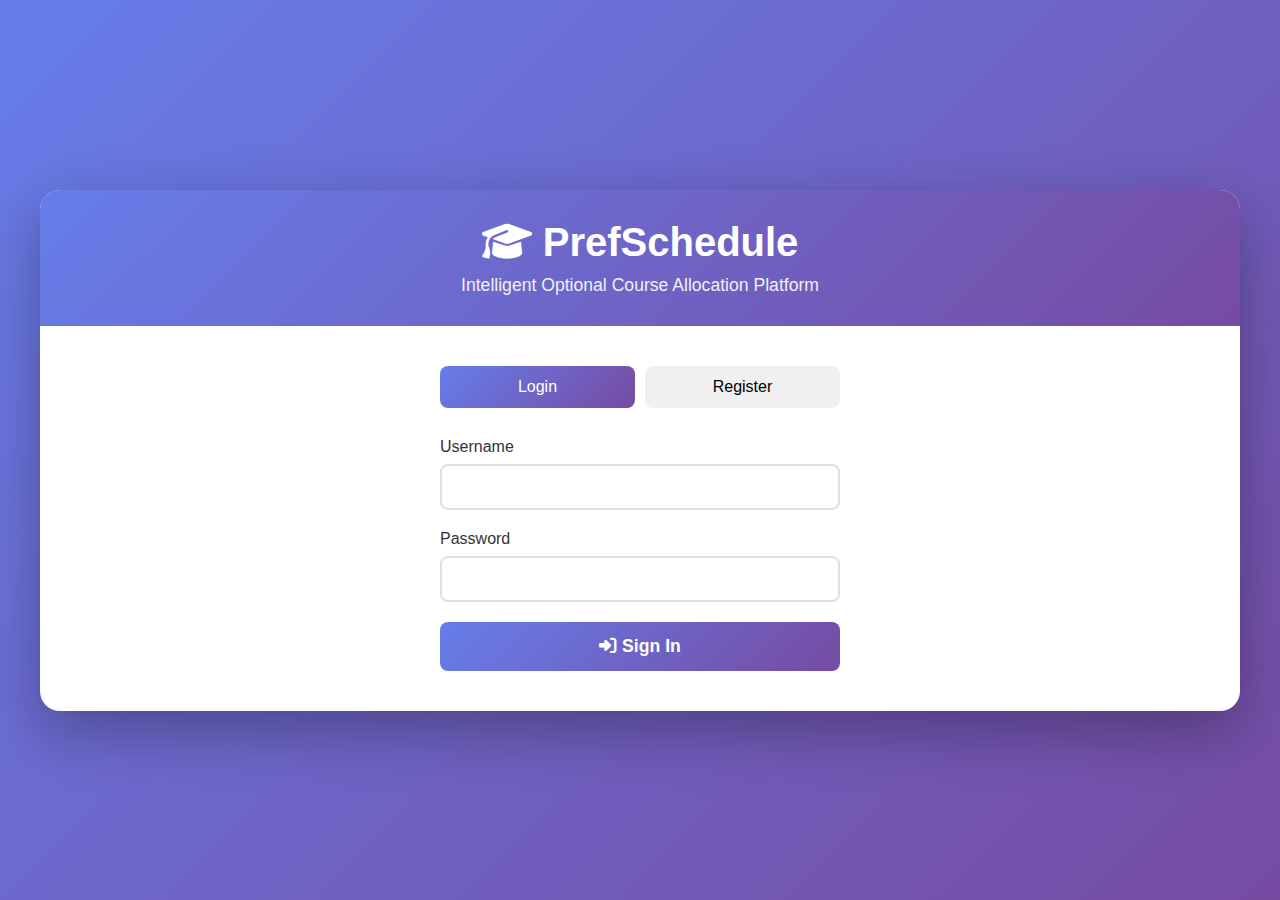
<file: PrefScheduleApp/frontend/grades.html>
<!DOCTYPE html>
<html lang="en">
<head>
    <meta charset="UTF-8">
    <meta name="viewport" content="width=device-width, initial-scale=1.0">
    <title>Grades - PrefSchedule</title>
    <link href="https://cdnjs.cloudflare.com/ajax/libs/font-awesome/6.4.0/css/all.min.css" rel="stylesheet">
    <style>
        * {
            margin: 0;
            padding: 0;
            box-sizing: border-box;
        }

        body {
            font-family: 'Segoe UI', Tahoma, Geneva, Verdana, sans-serif;
            background: linear-gradient(135deg, #667eea 0%, #764ba2 100%);
            min-height: 100vh;
            padding: 20px;
        }

        .navbar {
            background: white;
            padding: 15px 30px;
            border-radius: 12px;
            margin: 0 auto 20px auto; 
            max-width: 1200px;        
            display: flex;
            justify-content: space-between;
            align-items: center;
            box-shadow: 0 4px 6px rgba(0,0,0,0.1);
        }


        .navbar h2 {
            color: #667eea;
            display: flex;
            align-items: center;
            gap: 10px;
        }

        .btn {
            padding: 10px 20px;
            border: none;
            border-radius: 8px;
            font-weight: 600;
            cursor: pointer;
            transition: all 0.3s;
            text-decoration: none;
            display: inline-flex;
            align-items: center;
            gap: 8px;
        }

        .btn-secondary {
            background: #f0f0f0;
            color: #333;
        }

        .btn-secondary:hover {
            background: #e0e0e0;
        }

        .btn-primary {
            background: linear-gradient(135deg, #667eea 0%, #764ba2 100%);
            color: white;
        }

        .btn-primary:hover {
            transform: translateY(-2px);
            box-shadow: 0 5px 15px rgba(102, 126, 234, 0.4);
        }

        .container {
            background: white;
            border-radius: 12px;
            padding: 30px;
            box-shadow: 0 10px 30px rgba(0,0,0,0.2);
            max-width: 1200px;
            margin: 0 auto;
        }


        .upload-section {
            background: linear-gradient(135deg, #667eea 0%, #764ba2 100%);
            color: white;
            padding: 30px;
            border-radius: 12px;
            margin-bottom: 30px;
        }

        .upload-section h3 {
            margin-bottom: 15px;
            font-size: 1.5em;
        }

        .upload-area {
            background: rgba(255,255,255,0.1);
            border: 2px dashed rgba(255,255,255,0.5);
            border-radius: 12px;
            padding: 40px;
            text-align: center;
            cursor: pointer;
            transition: all 0.3s;
        }

        .upload-area:hover {
            background: rgba(255,255,255,0.2);
            border-color: white;
        }

        .upload-area.dragover {
            background: rgba(255,255,255,0.3);
            border-color: white;
        }

        .upload-area i {
            font-size: 3em;
            margin-bottom: 15px;
            display: block;
        }

        .upload-area input[type="file"] {
            display: none;
        }

        .file-info {
            background: rgba(255,255,255,0.2);
            padding: 15px;
            border-radius: 8px;
            margin-top: 15px;
            display: none;
        }

        .file-info.active {
            display: block;
        }

        .csv-format {
            background: #f8f9fa;
            border-left: 4px solid #667eea;
            padding: 20px;
            border-radius: 8px;
            margin-bottom: 30px;
        }

        .csv-format h4 {
            color: #667eea;
            margin-bottom: 10px;
        }

        .csv-format code {
            background: #e9ecef;
            padding: 2px 6px;
            border-radius: 4px;
            font-family: 'Courier New', monospace;
        }

        .stats-grid {
            display: grid;
            grid-template-columns: repeat(auto-fit, minmax(200px, 1fr));
            gap: 20px;
            margin-bottom: 30px;
        }

        .stat-card {
            background: linear-gradient(135deg, #667eea 0%, #764ba2 100%);
            color: white;
            padding: 20px;
            border-radius: 12px;
            text-align: center;
        }

        .stat-card i {
            font-size: 2em;
            margin-bottom: 10px;
        }

        .stat-card h4 {
            font-size: 2em;
            margin-bottom: 5px;
        }

        .stat-card p {
            opacity: 0.9;
            font-size: 0.9em;
        }

        .table-container {
            overflow-x: auto;
            max-height: 500px;
            overflow-y: auto;
        }

        table {
            width: 100%;
            border-collapse: collapse;
        }

        thead {
            background: linear-gradient(135deg, #667eea 0%, #764ba2 100%);
            color: white;
            position: sticky;
            top: 0;
            z-index: 10;
        }

        th {
            padding: 15px;
            text-align: left;
            font-weight: 600;
        }

        td {
            padding: 15px;
            border-bottom: 1px solid #e0e0e0;
        }

        tbody tr:hover {
            background: #f8f9ff;
        }

        .grade-badge {
            padding: 5px 12px;
            border-radius: 20px;
            font-weight: 600;
            display: inline-block;
        }

        .grade-excellent { background: #d4edda; color: #155724; }
        .grade-good { background: #d1ecf1; color: #0c5460; }
        .grade-average { background: #fff3cd; color: #856404; }
        .grade-poor { background: #f8d7da; color: #721c24; }

        .loading {
            text-align: center;
            padding: 40px;
            color: #667eea;
        }

        .loading i {
            font-size: 2em;
            animation: spin 1s linear infinite;
        }

        @keyframes spin {
            from { transform: rotate(0deg); }
            to { transform: rotate(360deg); }
        }

        .empty-state {
            text-align: center;
            padding: 60px 20px;
            color: #999;
        }

        .empty-state i {
            font-size: 4em;
            margin-bottom: 20px;
            color: #ddd;
        }

        .alert {
            padding: 12px 20px;
            border-radius: 8px;
            margin-bottom: 20px;
        }

        .alert-success {
            background: #d4edda;
            color: #155724;
            border: 1px solid #c3e6cb;
        }

        .alert-error {
            background: #f8d7da;
            color: #721c24;
            border: 1px solid #f5c6cb;
        }

        .search-box {
            margin-bottom: 20px;
            position: relative;
        }

        .search-box input {
            width: 100%;
            padding: 12px 40px 12px 15px;
            border: 2px solid #e0e0e0;
            border-radius: 8px;
            font-size: 1em;
        }

        .search-box i {
            position: absolute;
            right: 15px;
            top: 50%;
            transform: translateY(-50%);
            color: #999;
        }
    </style>
</head>
<body>
    <div class="navbar">
        <h2><i class="fas fa-chart-bar"></i> Grade Management</h2>
        <div>
            <a href="index.html" class="btn btn-secondary">
                <i class="fas fa-home"></i> Dashboard
            </a>
        </div>
    </div>

    <div class="container">
        <div id="alertContainer"></div>

        <!-- Upload Section -->
        <div class="upload-section">
            <h3><i class="fas fa-upload"></i> Upload Grades CSV</h3>
            <p style="margin-bottom: 20px; opacity: 0.9;">Upload a CSV file with student grades (Admin/Instructor only)</p>
            
            <div class="upload-area" id="uploadArea" onclick="document.getElementById('fileInput').click()">
                <i class="fas fa-cloud-upload-alt"></i>
                <h4>Click to upload or drag and drop</h4>
                <p>CSV file format required</p>
                <input type="file" id="fileInput" accept=".csv" onchange="handleFileSelect(event)">
            </div>

            <div class="file-info" id="fileInfo">
                <strong>Selected file:</strong> <span id="fileName"></span>
                <button class="btn btn-primary" onclick="uploadFile()" style="margin-top: 10px;">
                    <i class="fas fa-upload"></i> Upload Now
                </button>
            </div>
        </div>

        <!-- CSV Format Info -->
        <div class="csv-format">
            <h4><i class="fas fa-info-circle"></i> CSV Format Requirements</h4>
            <p>Your CSV file should contain the following columns (no header row):</p>
            <p style="margin-top: 10px;">
                <code>studentCode</code>, <code>courseCode</code>, <code>grade</code>
            </p>
            <p style="margin-top: 10px;"><strong>Example:</strong></p>
            <pre style="background: #e9ecef; padding: 10px; border-radius: 4px; margin-top: 5px;">STU001,MATH101,9.5
STU001,CS101,8.7
STU002,MATH101,7.8</pre>
        </div>

        <!-- Statistics -->
        <div class="stats-grid" id="statsGrid" style="display: none;">
            <div class="stat-card">
                <i class="fas fa-file-alt"></i>
                <h4 id="totalGrades">0</h4>
                <p>Total Grades</p>
            </div>
            <div class="stat-card">
                <i class="fas fa-users"></i>
                <h4 id="uniqueStudents">0</h4>
                <p>Students</p>
            </div>
            <div class="stat-card">
                <i class="fas fa-book"></i>
                <h4 id="uniqueCourses">0</h4>
                <p>Courses</p>
            </div>
            <div class="stat-card">
                <i class="fas fa-star"></i>
                <h4 id="averageGrade">0.0</h4>
                <p>Average Grade</p>
            </div>
        </div>

        <!-- Search -->
        <div class="search-box">
            <input type="text" id="searchInput" placeholder="Search by student code or course code...">
            <i class="fas fa-search"></i>
        </div>

        <!-- Loading -->
        <div id="loadingIndicator" class="loading">
            <i class="fas fa-spinner"></i>
            <p>Loading grades...</p>
        </div>

        <!-- Grades Table -->
        <div id="tableContainer" class="table-container" style="display: none;">
            <table>
                <thead>
                    <tr>
                        <th>Student Code</th>
                        <th>Course Code</th>
                        <th>Grade</th>
                        <th>Performance</th>
                    </tr>
                </thead>
                <tbody id="gradesTableBody">
                </tbody>
            </table>
        </div>

        <!-- Empty State -->
        <div id="emptyState" class="empty-state" style="display: none;">
            <i class="fas fa-chart-bar"></i>
            <h3>No Grades Available</h3>
            <p>Upload a CSV file to get started</p>
        </div>
    </div>

    <script>
        const API_BASE = 'http://localhost:8080';
        let authToken = localStorage.getItem('authToken');
        let currentUser = JSON.parse(localStorage.getItem('currentUser') || '{}');
        let grades = [];
        let selectedFile = null;

        // Check authentication
        if (!authToken) {
            window.location.href = 'index.html';
        }

        // Load grades on page load
        window.addEventListener('load', loadGrades);

        // Drag and drop handlers
        const uploadArea = document.getElementById('uploadArea');

        uploadArea.addEventListener('dragover', (e) => {
            e.preventDefault();
            uploadArea.classList.add('dragover');
        });

        uploadArea.addEventListener('dragleave', () => {
            uploadArea.classList.remove('dragover');
        });

        uploadArea.addEventListener('drop', (e) => {
            e.preventDefault();
            uploadArea.classList.remove('dragover');
            const files = e.dataTransfer.files;
            if (files.length > 0) {
                handleFile(files[0]);
            }
        });

        // File selection handler
        function handleFileSelect(event) {
            const file = event.target.files[0];
            if (file) {
                handleFile(file);
            }
        }

        function handleFile(file) {
            if (!file.name.endsWith('.csv')) {
                showAlert('Please select a CSV file', 'error');
                return;
            }

            selectedFile = file;
            document.getElementById('fileName').textContent = file.name;
            document.getElementById('fileInfo').classList.add('active');
        }

        // Upload file
        async function uploadFile() {
            if (!selectedFile) {
                showAlert('Please select a file first', 'error');
                return;
            }

            const formData = new FormData();
            formData.append('file', selectedFile);

            try {
                const response = await fetch(`${API_BASE}/grades/upload`, {
                    method: 'POST',
                    headers: {
                        'Authorization': `Bearer ${authToken}`
                    },
                    body: formData
                });

                if (response.ok) {
                    showAlert('Grades uploaded successfully!', 'success');
                    selectedFile = null;
                    document.getElementById('fileInfo').classList.remove('active');
                    document.getElementById('fileInput').value = '';
                    loadGrades();
                } else {
                    const error = await response.text();
                    showAlert(error || 'Upload failed', 'error');
                }
            } catch (error) {
                showAlert('Connection error!', 'error');
            }
        }

        // Load grades
        async function loadGrades() {
            try {
                const response = await fetch(`${API_BASE}/grades`, {
                    headers: {
                        'Authorization': `Bearer ${authToken}`
                    }
                });

                if (response.ok) {
                    grades = await response.json();
                    renderGrades(grades);
                    updateStatistics(grades);
                } else if (response.status === 401) {
                    alert('Session expired. Please login again.');
                    window.location.href = 'index.html';
                } else {
                    showAlert('Failed to load grades', 'error');
                }
            } catch (error) {
                showAlert('Connection error!', 'error');
            } finally {
                document.getElementById('loadingIndicator').style.display = 'none';
            }
        }

        // Search functionality
        document.getElementById('searchInput').addEventListener('input', (e) => {
            const searchTerm = e.target.value.toLowerCase();
            const filtered = grades.filter(g => 
                g.studentCode.toLowerCase().includes(searchTerm) ||
                g.courseCode.toLowerCase().includes(searchTerm)
            );
            renderGrades(filtered);
        });

        // Render grades table
        function renderGrades(data) {
            const tbody = document.getElementById('gradesTableBody');
            const tableContainer = document.getElementById('tableContainer');
            const emptyState = document.getElementById('emptyState');

            if (data.length === 0) {
                tableContainer.style.display = 'none';
                emptyState.style.display = 'block';
                return;
            }

            tableContainer.style.display = 'block';
            emptyState.style.display = 'none';

            tbody.innerHTML = data.map(grade => {
                const gradeClass = getGradeClass(grade.grade);
                return `
                    <tr>
                        <td><strong>${grade.studentCode}</strong></td>
                        <td>${grade.courseCode}</td>
                        <td><strong>${grade.grade.toFixed(2)}</strong></td>
                        <td><span class="grade-badge ${gradeClass}">${getPerformanceText(grade.grade)}</span></td>
                    </tr>
                `;
            }).join('');
        }

        // Update statistics
        function updateStatistics(data) {
            if (data.length === 0) {
                document.getElementById('statsGrid').style.display = 'none';
                return;
            }

            document.getElementById('statsGrid').style.display = 'grid';

            const uniqueStudents = new Set(data.map(g => g.studentCode)).size;
            const uniqueCourses = new Set(data.map(g => g.courseCode)).size;
            const averageGrade = data.reduce((sum, g) => sum + g.grade, 0) / data.length;

            document.getElementById('totalGrades').textContent = data.length;
            document.getElementById('uniqueStudents').textContent = uniqueStudents;
            document.getElementById('uniqueCourses').textContent = uniqueCourses;
            document.getElementById('averageGrade').textContent = averageGrade.toFixed(2);
        }

        // Helper functions
        function getGradeClass(grade) {
            if (grade >= 9) return 'grade-excellent';
            if (grade >= 7) return 'grade-good';
            if (grade >= 5) return 'grade-average';
            return 'grade-poor';
        }

        function getPerformanceText(grade) {
            if (grade >= 9) return 'Excellent';
            if (grade >= 7) return 'Good';
            if (grade >= 5) return 'Average';
            return 'Needs Improvement';
        }

        function showAlert(message, type) {
            const container = document.getElementById('alertContainer');
            const alert = document.createElement('div');
            alert.className = `alert alert-${type}`;
            alert.textContent = message;
            container.appendChild(alert);

            setTimeout(() => alert.remove(), 3000);
        }
    </script>
</body>
</html>
</file>
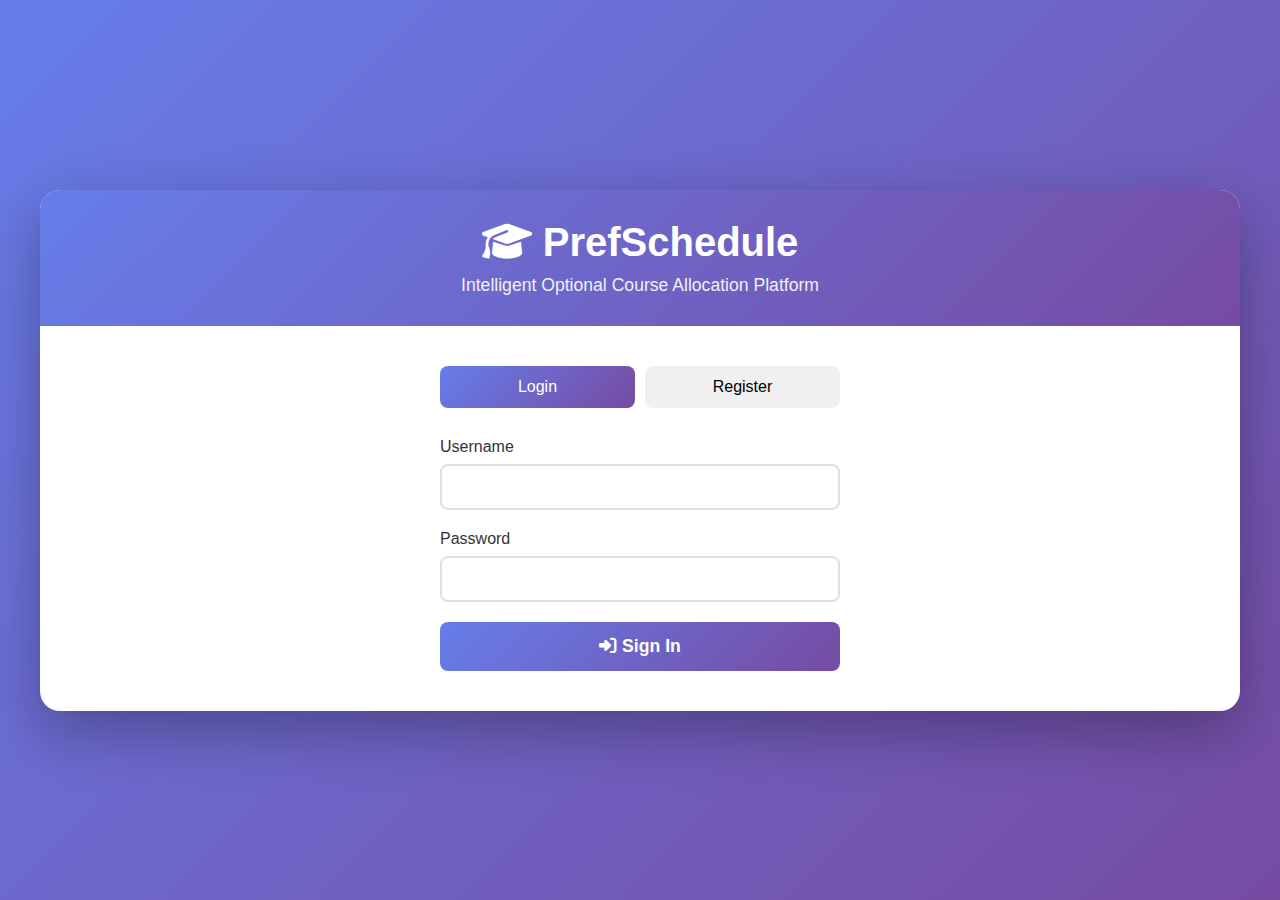
<file: PrefScheduleApp/frontend/instructor-preferences.html>
<!DOCTYPE html>
<html lang="en">
<head>
    <meta charset="UTF-8">
    <meta name="viewport" content="width=device-width, initial-scale=1.0">
    <title>Course Preferences - PrefSchedule</title>
    <link href="https://cdnjs.cloudflare.com/ajax/libs/font-awesome/6.4.0/css/all.min.css" rel="stylesheet">
    <style>
        * {
            margin: 0;
            padding: 0;
            box-sizing: border-box;
        }

        body {
            font-family: 'Segoe UI', Tahoma, Geneva, Verdana, sans-serif;
            background: linear-gradient(135deg, #667eea 0%, #764ba2 100%);
            min-height: 100vh;
            padding: 20px;
        }

        .navbar {
            background: white;
            padding: 15px 30px;
            border-radius: 12px;
            margin-bottom: 20px;
            display: flex;
            justify-content: space-between;
            align-items: center;
            box-shadow: 0 4px 6px rgba(0,0,0,0.1);
        }

        .navbar h2 {
            color: #667eea;
            display: flex;
            align-items: center;
            gap: 10px;
        }

        .btn {
            padding: 10px 20px;
            border: none;
            border-radius: 8px;
            font-weight: 600;
            cursor: pointer;
            transition: all 0.3s;
            text-decoration: none;
            display: inline-flex;
            align-items: center;
            gap: 8px;
        }

        .btn-secondary {
            background: #f0f0f0;
            color: #333;
        }

        .btn-secondary:hover {
            background: #e0e0e0;
        }

        .btn-primary {
            background: linear-gradient(135deg, #667eea 0%, #764ba2 100%);
            color: white;
        }

        .btn-primary:hover {
            transform: translateY(-2px);
            box-shadow: 0 5px 15px rgba(102, 126, 234, 0.4);
        }

        .btn-danger {
            background: #e74c3c;
            color: white;
        }

        .btn-danger:hover {
            background: #c0392b;
        }

        .container {
            max-width: 1200px;
            margin: 0 auto;
        }

        .info-card {
            background: white;
            border-radius: 12px;
            padding: 25px;
            margin-bottom: 20px;
            box-shadow: 0 4px 10px rgba(0,0,0,0.1);
        }

        .info-card h3 {
            color: #667eea;
            margin-bottom: 15px;
            display: flex;
            align-items: center;
            gap: 10px;
        }

        .preferences-section {
            background: white;
            border-radius: 12px;
            padding: 30px;
            box-shadow: 0 10px 30px rgba(0,0,0,0.2);
        }

        .course-card {
            background: #f8f9fa;
            border: 2px solid #e0e0e0;
            border-radius: 12px;
            padding: 25px;
            margin-bottom: 20px;
            transition: all 0.3s;
        }

        .course-card:hover {
            border-color: #667eea;
            box-shadow: 0 4px 12px rgba(102, 126, 234, 0.2);
        }

        .course-header {
            display: flex;
            justify-content: space-between;
            align-items: center;
            margin-bottom: 20px;
        }

        .course-name {
            font-size: 1.3em;
            font-weight: 600;
            color: #333;
        }

        .course-code {
            color: #667eea;
            font-size: 0.9em;
            margin-top: 5px;
        }

        .weights-container {
            display: grid;
            grid-template-columns: repeat(auto-fill, minmax(200px, 1fr));
            gap: 15px;
            margin-bottom: 20px;
        }

        .weight-item {
            background: white;
            border: 2px solid #e0e0e0;
            border-radius: 8px;
            padding: 15px;
        }

        .weight-item label {
            display: block;
            font-weight: 600;
            color: #333;
            margin-bottom: 8px;
        }

        .weight-input {
            display: flex;
            gap: 10px;
            align-items: center;
        }

        .weight-input input {
            flex: 1;
            padding: 8px;
            border: 2px solid #e0e0e0;
            border-radius: 6px;
            font-size: 1em;
        }

        .weight-input input:focus {
            outline: none;
            border-color: #667eea;
        }

        .weight-input .remove-btn {
            background: #e74c3c;
            color: white;
            border: none;
            padding: 8px 12px;
            border-radius: 6px;
            cursor: pointer;
        }

        .add-weight-btn {
            background: #f0f0f0;
            border: 2px dashed #ccc;
            padding: 12px;
            border-radius: 8px;
            cursor: pointer;
            transition: all 0.3s;
            text-align: center;
            color: #666;
        }

        .add-weight-btn:hover {
            border-color: #667eea;
            color: #667eea;
        }

        .card-actions {
            display: flex;
            gap: 10px;
            justify-content: flex-end;
            margin-top: 20px;
            padding-top: 20px;
            border-top: 2px solid #e0e0e0;
        }

        .loading {
            text-align: center;
            padding: 40px;
            color: #667eea;
        }

        .loading i {
            font-size: 2em;
            animation: spin 1s linear infinite;
        }

        @keyframes spin {
            from { transform: rotate(0deg); }
            to { transform: rotate(360deg); }
        }

        .empty-state {
            text-align: center;
            padding: 60px 20px;
            color: #999;
        }

        .empty-state i {
            font-size: 4em;
            margin-bottom: 20px;
            color: #ddd;
        }

        .alert {
            padding: 12px 20px;
            border-radius: 8px;
            margin-bottom: 20px;
        }

        .alert-success {
            background: #d4edda;
            color: #155724;
            border: 1px solid #c3e6cb;
        }

        .alert-error {
            background: #f8d7da;
            color: #721c24;
            border: 1px solid #f5c6cb;
        }

        .modal {
            display: none;
            position: fixed;
            top: 0;
            left: 0;
            width: 100%;
            height: 100%;
            background: rgba(0,0,0,0.5);
            z-index: 1000;
            align-items: center;
            justify-content: center;
        }

        .modal.active {
            display: flex;
        }

        .modal-content {
            background: white;
            border-radius: 12px;
            padding: 30px;
            max-width: 400px;
            width: 90%;
        }

        .modal-header {
            margin-bottom: 20px;
        }

        .modal-header h3 {
            color: #667eea;
        }

        .form-group {
            margin-bottom: 20px;
        }

        .form-group label {
            display: block;
            margin-bottom: 8px;
            color: #333;
            font-weight: 500;
        }

        .form-group input {
            width: 100%;
            padding: 12px;
            border: 2px solid #e0e0e0;
            border-radius: 8px;
            font-size: 1em;
        }

        .form-group input:focus {
            outline: none;
            border-color: #667eea;
        }

        .badge {
            display: inline-block;
            padding: 5px 12px;
            border-radius: 20px;
            font-size: 0.85em;
            font-weight: 600;
            background: #667eea;
            color: white;
        }
    </style>
</head>
<body>

    <div class="container">
        <div class="navbar">
            <h2><i class="fas fa-star"></i> Instructor Course Preferences</h2>
            <div>
                <a href="index.html" class="btn btn-secondary">
                    <i class="fas fa-home"></i> Dashboard
                </a>
            </div>
        </div>
        <div id="alertContainer"></div>

        <!-- Info Card -->
        <div class="info-card">
            <h3><i class="fas fa-info-circle"></i> Student Selection Criteria</h3>
            <p>Set grade weights for each compulsory course to determine how students will be ranked for your optional courses. The system will calculate a weighted average based on your criteria.</p>
            <p style="margin-top: 10px;"><strong>Example:</strong> If you set MATH: 0.6 and OOP: 0.4, a student with MATH=9 and OOP=8 would get a score of 8.6</p>
        </div>

        <!-- Preferences Section -->
        <div class="preferences-section">
            <div id="loadingIndicator" class="loading">
                <i class="fas fa-spinner"></i>
                <p>Loading courses...</p>
            </div>

            <div id="coursesList"></div>

            <div id="emptyState" class="empty-state" style="display: none;">
                <i class="fas fa-book"></i>
                <h3>No Courses Available</h3>
                <p>Contact an administrator to add courses</p>
            </div>
        </div>
    </div>

    <!-- Add Weight Modal -->
    <div id="weightModal" class="modal">
        <div class="modal-content">
            <div class="modal-header">
                <h3>Add Grade Weight</h3>
            </div>
            <form id="weightForm">
                <div class="form-group">
                    <label>Course Code *</label>
                    <input type="text" id="weightCourseCode" placeholder="e.g., MATH101" required>
                </div>
                <div class="form-group">
                    <label>Weight (0-1) *</label>
                    <input type="number" id="weightValue" step="0.01" min="0" max="1" placeholder="e.g., 0.5" required>
                </div>
                <div style="display: flex; gap: 10px;">
                    <button type="submit" class="btn btn-primary" style="flex: 1;">
                        <i class="fas fa-plus"></i> Add
                    </button>
                    <button type="button" class="btn btn-secondary" style="flex: 1;" onclick="closeWeightModal()">
                        Cancel
                    </button>
                </div>
            </form>
        </div>
    </div>

    <script>
        const API_BASE = 'http://localhost:8080';
        let authToken = localStorage.getItem('authToken');
        let currentUser = JSON.parse(localStorage.getItem('currentUser') || '{}');
        let courses = [];
        let preferences = {};
        let currentCourseId = null;

        // Check authentication
        if (!authToken) {
            window.location.href = 'index.html';
        }

        const roles = currentUser.roles || [];
        if (!roles.includes('ROLE_INSTRUCTOR') && !roles.includes('ROLE_ADMIN')) {
            alert('Access denied! Only instructors and admins can access this page.');
            window.location.href = 'index.html';
        }

        // Load data on page load
        window.addEventListener('load', () => {
            loadCourses();
        });

        // Load courses
        async function loadCourses() {
            const instructorId = currentUser.instructorId;  

            if (!instructorId) {
                showAlert('Instructor profile not found', 'error');
                return;
            }
            console.info("instructorId: "+instructorId);

            try {
                const response = await fetch(
                    `${API_BASE}/api/courses/instructor/${instructorId}`,  
                    {
                        headers: {
                            'Authorization': `Bearer ${authToken}`
                        }
                    }
                );

                if (response.ok) {
                    courses = await response.json();  
                    console.info(courses.length);
                    await loadAllPreferences();  
                    renderCourses();  
                } else if (response.status === 403) {
                    showAlert('Access denied', 'error');
                } else {
                    showAlert('Failed to load courses', 'error');
                }
            } catch (error) {
                showAlert('Connection error!', 'error');
            } finally {
                document.getElementById('loadingIndicator').style.display = 'none';  
            }
        }


        // Load all preferences
        async function loadAllPreferences() {
            const instructorId = currentUser.instructorProfileId;
            if (!instructorId) return;

            try {
                const response = await fetch(`${API_BASE}/api/instructor-preferences/instructor/${instructorId}`, {
                    headers: {
                        'Authorization': `Bearer ${authToken}`
                    }
                });

                if (response.ok) {
                    const prefs = await response.json();
                    preferences = {};
                    prefs.forEach(pref => {
                        preferences[pref.courseId] = pref.gradeWeights || {};
                    });
                }
            } catch (error) {
                console.error('Failed to load preferences:', error);
            }
        }

        // Render courses
        function renderCourses() {
            const container = document.getElementById('coursesList');
            const emptyState = document.getElementById('emptyState');

            if (courses.length === 0) {
                container.innerHTML = '';
                emptyState.style.display = 'block';
                return;
            }

            emptyState.style.display = 'none';

            container.innerHTML = courses.map(course => {
                const coursePrefs = preferences[course.id] || {};
                const weightCount = Object.keys(coursePrefs).length;

                return `
                    <div class="course-card" id="course-${course.id}">
                        <div class="course-header">
                            <div>
                                <div class="course-name">${course.name}</div>
                                <div class="course-code">${course.code}</div>
                            </div>
                            <div>
                                <span class="badge">${weightCount} weights</span>
                            </div>
                        </div>

                        <div class="weights-container" id="weights-${course.id}">
                            ${Object.entries(coursePrefs).map(([courseCode, weight]) => `
                                <div class="weight-item">
                                    <label>${courseCode}</label>
                                    <div class="weight-input">
                                        <input type="number" step="0.01" min="0" max="1" value="${weight}" 
                                               onchange="updateWeight(${course.id}, '${courseCode}', this.value)">
                                        <button class="remove-btn" onclick="removeWeight(${course.id}, '${courseCode}')">
                                            <i class="fas fa-times"></i>
                                        </button>
                                    </div>
                                </div>
                            `).join('')}
                        </div>

                        <div class="add-weight-btn" onclick="openWeightModal(${course.id})">
                            <i class="fas fa-plus"></i> Add Grade Weight
                        </div>

                        <div class="card-actions">
                            <button class="btn btn-primary" onclick="savePreferences(${course.id})">
                                <i class="fas fa-save"></i> Save Preferences
                            </button>
                            ${weightCount > 0 ? `
                                <button class="btn btn-danger" onclick="deletePreferences(${course.id})">
                                    <i class="fas fa-trash"></i> Clear All
                                </button>
                            ` : ''}
                        </div>
                    </div>
                `;
            }).join('');
        }

        // Open weight modal
        function openWeightModal(courseId) {
            currentCourseId = courseId;
            document.getElementById('weightForm').reset();
            document.getElementById('weightModal').classList.add('active');
        }

        // Close weight modal
        function closeWeightModal() {
            document.getElementById('weightModal').classList.remove('active');
            currentCourseId = null;
        }

        // Add weight form submission
        document.getElementById('weightForm').addEventListener('submit', (e) => {
            e.preventDefault();

            const courseCode = document.getElementById('weightCourseCode').value.trim();
            const weight = parseFloat(document.getElementById('weightValue').value);

            if (!preferences[currentCourseId]) {
                preferences[currentCourseId] = {};
            }

            preferences[currentCourseId][courseCode] = weight;
            renderCourses();
            closeWeightModal();
            showAlert('Weight added! Don\'t forget to save.', 'success');
        });

        // Update weight
        function updateWeight(courseId, courseCode, value) {
            const weight = parseFloat(value);
            if (isNaN(weight) || weight < 0 || weight > 1) {
                showAlert('Weight must be between 0 and 1', 'error');
                return;
            }

            if (!preferences[courseId]) {
                preferences[courseId] = {};
            }

            preferences[courseId][courseCode] = weight;
            showAlert('Weight updated! Don\'t forget to save.', 'success');
        }

        // Remove weight
        function removeWeight(courseId, courseCode) {
            if (!confirm(`Remove weight for ${courseCode}?`)) return;

            if (preferences[courseId]) {
                delete preferences[courseId][courseCode];
                if (Object.keys(preferences[courseId]).length === 0) {
                    delete preferences[courseId];
                }
            }

            renderCourses();
            showAlert('Weight removed! Don\'t forget to save.', 'success');
        }

        // Save preferences
        async function savePreferences(courseId) {
            const instructorId = currentUser.instructorProfileId;
            if (!instructorId) {
                showAlert('Instructor profile not found', 'error');
                return;
            }

            const gradeWeights = preferences[courseId] || {};

            if (Object.keys(gradeWeights).length === 0) {
                showAlert('Add at least one grade weight', 'error');
                return;
            }

            const requestData = {
                instructorId: instructorId,
                courseId: courseId,
                gradeWeights: gradeWeights
            };

            try {
                const response = await fetch(`${API_BASE}/api/instructor-preferences`, {
                    method: 'POST',
                    headers: {
                        'Authorization': `Bearer ${authToken}`,
                        'Content-Type': 'application/json'
                    },
                    body: JSON.stringify(requestData)
                });

                if (response.ok) {
                    showAlert('Preferences saved successfully!', 'success');
                } else {
                    const error = await response.text();
                    showAlert(error || 'Failed to save preferences', 'error');
                }
            } catch (error) {
                showAlert('Connection error!', 'error');
            }
        }

        // Delete preferences
        async function deletePreferences(courseId) {
            if (!confirm('Are you sure you want to clear all preferences for this course?')) return;

            try {
                const response = await fetch(`${API_BASE}/api/instructor-preferences/course/${courseId}`, {
                    method: 'DELETE',
                    headers: {
                        'Authorization': `Bearer ${authToken}`
                    }
                });

                if (response.ok) {
                    delete preferences[courseId];
                    renderCourses();
                    showAlert('Preferences deleted successfully', 'success');
                } else {
                    showAlert('Failed to delete preferences', 'error');
                }
            } catch (error) {
                showAlert('Connection error!', 'error');
            }
        }

        function showAlert(message, type) {
            const container = document.getElementById('alertContainer');
            const alert = document.createElement('div');
            alert.className = `alert alert-${type}`;
            alert.textContent = message;
            container.appendChild(alert);

            setTimeout(() => alert.remove(), 3000);
        }

        // Close modal on outside click
        document.getElementById('weightModal').addEventListener('click', (e) => {
            if (e.target.id === 'weightModal') {
                closeWeightModal();
            }
        });
    </script>
</body>
</html>
</file>
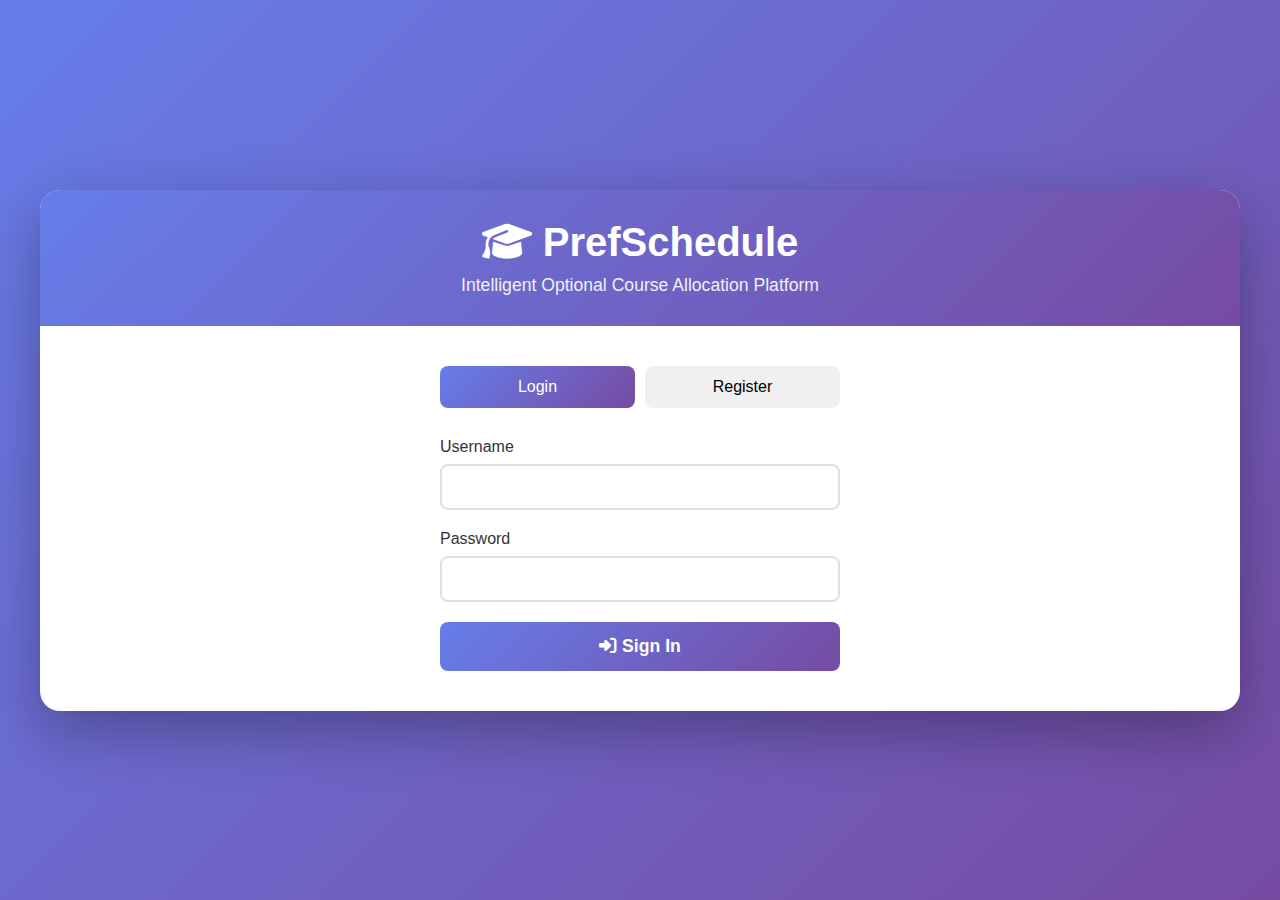
<file: PrefScheduleApp/frontend/instructors.html>
<!DOCTYPE html>
<html lang="en">
<head>
    <meta charset="UTF-8">
    <meta name="viewport" content="width=device-width, initial-scale=1.0">
    <title>Instructors - PrefSchedule</title>
    <link href="https://cdnjs.cloudflare.com/ajax/libs/font-awesome/6.4.0/css/all.min.css" rel="stylesheet">
    <style>
        * { margin: 0; padding: 0; box-sizing: border-box; }
        body {
            font-family: 'Segoe UI', Tahoma, Geneva, Verdana, sans-serif;
            background: linear-gradient(135deg, #667eea 0%, #764ba2 100%);
            min-height: 100vh; padding: 20px;
        }
        .navbar {
            background: white; padding: 15px 30px; border-radius: 12px; margin-bottom: 20px;
            display: flex; justify-content: space-between; align-items: center;
            box-shadow: 0 4px 6px rgba(0,0,0,0.1);
        }
        .navbar h2 { color: #667eea; display: flex; align-items: center; gap: 10px; }
        .nav-buttons { display: flex; gap: 10px; }
        .btn {
            padding: 10px 20px; border: none; border-radius: 8px; font-weight: 600;
            cursor: pointer; transition: all 0.3s; text-decoration: none; display: inline-flex; align-items: center; gap: 8px;
        }
        .btn-secondary { background: #f0f0f0; color: #333; }
        .btn-secondary:hover { background: #e0e0e0; }
        .btn-primary {
            background: linear-gradient(135deg, #667eea 0%, #764ba2 100%);
            color: white;
        }
        .btn-primary:hover { transform: translateY(-2px); box-shadow: 0 5px 15px rgba(102, 126, 234, 0.4); }
        .btn-danger { background: #e74c3c; color: white; }
        .btn-danger:hover { background: #c0392b; }
        .container {
            background: white; border-radius: 12px; padding: 30px;
            box-shadow: 0 10px 30px rgba(0,0,0,0.2);
        }
        .controls {
            display: flex; justify-content: space-between; align-items: center;
            margin-bottom: 25px; flex-wrap: wrap; gap: 15px;
        }
        .search-box { flex: 1; min-width: 250px; position: relative; }
        .search-box input {
            width: 100%; padding: 12px 40px 12px 15px;
            border: 2px solid #e0e0e0; border-radius: 8px; font-size: 1em;
        }
        .search-box i {
            position: absolute; right: 15px; top: 50%; transform: translateY(-50%);
            color: #999;
        }
        .table-container { overflow-x: auto; }
        table { width: 100%; border-collapse: collapse; }
        thead { background: linear-gradient(135deg, #667eea 0%, #764ba2 100%); color: white; }
        th { padding: 15px; text-align: left; font-weight: 600; }
        td { padding: 15px; border-bottom: 1px solid #e0e0e0; }
        tbody tr:hover { background: #f8f9ff; }
        .action-buttons { display: flex; gap: 8px; }
        .btn-icon { padding: 8px 12px; border: none; border-radius: 6px; cursor: pointer; transition: all 0.3s; font-size: 0.9em; }
        .btn-edit { background: #3498db; color: white; }
        .btn-edit:hover { background: #2980b9; }
        .btn-delete { background: #e74c3c; color: white; }
        .btn-delete:hover { background: #c0392b; }
        .modal { display: none; position: fixed; top: 0; left: 0; width: 100%; height: 100%; background: rgba(0,0,0,0.5); z-index: 1000; align-items: center; justify-content: center; }
        .modal.active { display: flex; }
        .modal-content { background: white; border-radius: 12px; padding: 30px; max-width: 500px; width: 90%; max-height: 90vh; overflow-y: auto; }
        .modal-header { display: flex; justify-content: space-between; align-items: center; margin-bottom: 20px; }
        .modal-header h3 { color: #667eea; }
        .close-btn { background: none; border: none; font-size: 1.5em; cursor: pointer; color: #999; }
        .form-group { margin-bottom: 20px; }
        .form-group label { display: block; margin-bottom: 8px; color: #333; font-weight: 500; }
        .form-group input, .form-group select {
            width: 100%; padding: 12px; border: 2px solid #e0e0e0; border-radius: 8px; font-size: 1em;
        }
        .form-group input:focus, .form-group select:focus { outline: none; border-color: #667eea; }
        .loading { text-align: center; padding: 40px; color: #667eea; }
        .loading i { font-size: 2em; animation: spin 1s linear infinite; }
        @keyframes spin { from { transform: rotate(0deg); } to { transform: rotate(360deg); } }
        .empty-state { text-align: center; padding: 60px 20px; color: #999; }
        .empty-state i { font-size: 4em; margin-bottom: 20px; color: #ddd; }
        .alert { padding: 12px 20px; border-radius: 8px; margin-bottom: 20px; }
        .alert-success { background: #d4edda; color: #155724; border: 1px solid #c3e6cb; }
        .alert-error { background: #f8d7da; color: #721c24; border: 1px solid #f5c6cb; }
    </style>
</head>
<body>
    <div class="navbar">
        <h2><i class="fas fa-chalkboard-teacher"></i> Instructor Management</h2>
        <div class="nav-buttons">
            <a href="index.html" class="btn btn-secondary">
                <i class="fas fa-home"></i> Dashboard
            </a>
        </div>
    </div>

    <div class="container">
        <div id="alertContainer"></div>

        <div class="controls">
            <div class="search-box">
                <input type="text" id="searchInput" placeholder="Search instructors...">
                <i class="fas fa-search"></i>
            </div>
            <button class="btn btn-primary" onclick="openCreateModal()" id="createBtn">
                <i class="fas fa-plus"></i> Add Instructor
            </button>
        </div>

        <div id="loadingIndicator" class="loading">
            <i class="fas fa-spinner"></i>
            <p>Loading instructors...</p>
        </div>

        <div id="tableContainer" class="table-container" style="display: none;">
            <table>
                <thead>
                    <tr>
                        <th>Name</th>
                        <th>Email</th>
                        <th>Actions</th>
                    </tr>
                </thead>
                <tbody id="instructorTableBody"></tbody>
            </table>
        </div>

        <div id="emptyState" class="empty-state" style="display: none;">
            <i class="fas fa-chalkboard-teacher"></i>
            <h3>No Instructors Found</h3>
            <p>Start by adding your first instructor</p>
        </div>
    </div>

    <!-- Create/Edit Modal -->
    <div id="instructorModal" class="modal">
        <div class="modal-content">
            <div class="modal-header">
                <h3 id="modalTitle">Add Instructor</h3>
                <button class="close-btn" onclick="closeModal()">&times;</button>
            </div>
            <form id="instructorForm">
                <div class="form-group">
                    <label>Name *</label>
                    <input type="text" id="instructorName" required>
                </div>
                <div class="form-group">
                    <label>Email *</label>
                    <input type="email" id="instructorEmail" required>
                </div>
                <button type="submit" class="btn btn-primary" style="width: 100%;">
                    <i class="fas fa-save"></i> Save Instructor
                </button>
            </form>
        </div>
    </div>

    <script>
        const API_BASE = 'http://localhost:8080';
        let authToken = localStorage.getItem('authToken');
        let currentUser = JSON.parse(localStorage.getItem('currentUser') || '{}');
        let instructors = [];
        let editingInstructorId = null;

        if (!authToken) window.location.href = 'index.html';

        const roles = currentUser.roles || [];
        const isAdmin = roles.includes('ROLE_ADMIN');
        const isInstructor = roles.includes('ROLE_INSTRUCTOR');

        if (!isAdmin && !isInstructor) {
            alert('Access denied! Only admins and instructors can view this page.');
            window.location.href = 'index.html';
        }

        if (!isAdmin) document.getElementById('createBtn').style.display = 'none';

        window.addEventListener('load', loadInstructors);

        document.getElementById('searchInput').addEventListener('input', (e) => {
            const searchTerm = e.target.value.toLowerCase();
            const filtered = instructors.filter(i =>
                i.name.toLowerCase().includes(searchTerm) ||
                i.email.toLowerCase().includes(searchTerm) 
            );
            renderInstructors(filtered);
        });

        async function loadInstructors() {
            try {
                const response = await fetch(`${API_BASE}/api/instructors`, {
                    headers: { 'Authorization': `Bearer ${authToken}` }
                });
                if (response.ok) {
                    instructors = await response.json();
                    renderInstructors(instructors);
                } else if (response.status === 401) {
                    alert('Session expired. Please login again.');
                    window.location.href = 'index.html';
                } else showAlert('Failed to load instructors', 'error');
            } catch {
                showAlert('Connection error!', 'error');
            } finally {
                document.getElementById('loadingIndicator').style.display = 'none';
            }
        }

        function renderInstructors(data) {
            const tbody = document.getElementById('instructorTableBody');
            const tableContainer = document.getElementById('tableContainer');
            const emptyState = document.getElementById('emptyState');

            if (!data.length) { tableContainer.style.display = 'none'; emptyState.style.display = 'block'; return; }

            tableContainer.style.display = 'block'; emptyState.style.display = 'none';

            tbody.innerHTML = data.map(i => `
                <tr>
                    <td>${i.name}</td>
                    <td>${i.email}</td>
                    <td>
                        <div class="action-buttons">
                            ${isAdmin ? `
                                <button class="btn-icon btn-edit" onclick="editInstructor(${i.id})">
                                    <i class="fas fa-edit"></i>
                                </button>
                                <button class="btn-icon btn-delete" onclick="deleteInstructor(${i.id})">
                                    <i class="fas fa-trash"></i>
                                </button>` : ''}
                        </div>
                    </td>
                </tr>
            `).join('');
        }

        function openCreateModal() {
            editingInstructorId = null;
            document.getElementById('modalTitle').textContent = 'Add Instructor';
            document.getElementById('instructorForm').reset();
            document.getElementById('instructorModal').classList.add('active');
        }

        function editInstructor(id) {
            const instructor = instructors.find(i => i.id === id);
            if (!instructor) return;
            editingInstructorId = id;
            document.getElementById('modalTitle').textContent = 'Edit Instructor';
            document.getElementById('instructorName').value = instructor.name;
            document.getElementById('instructorEmail').value = instructor.email;
            document.getElementById('instructorModal').classList.add('active');
        }

        function closeModal() {
            document.getElementById('instructorModal').classList.remove('active');
            document.getElementById('instructorForm').reset();
            editingInstructorId = null;
        }

        document.getElementById('instructorForm').addEventListener('submit', async (e) => {
            e.preventDefault();
            const data = {
                name: document.getElementById('instructorName').value,
                email: document.getElementById('instructorEmail').value,
            };
            try {
                let response;
                if (editingInstructorId) {
                    response = await fetch(`${API_BASE}/api/instructors/${editingInstructorId}`, {
                        method: 'PUT',
                        headers: { 'Authorization': `Bearer ${authToken}`, 'Content-Type': 'application/json' },
                        body: JSON.stringify(data)
                    });
                } else {
                    response = await fetch(`${API_BASE}/api/instructors`, {
                        method: 'POST',
                        headers: { 'Authorization': `Bearer ${authToken}`, 'Content-Type': 'application/json' },
                        body: JSON.stringify(data)
                    });
                }
                if (response.ok) {
                    showAlert(editingInstructorId ? 'Instructor updated!' : 'Instructor created!', 'success');
                    closeModal();
                    loadInstructors();
                } else {
                    const error = await response.text();
                    showAlert(error || 'Operation failed', 'error');
                }
            } catch {
                showAlert('Connection error!', 'error');
            }
        });

        async function deleteInstructor(id) {
            if (!confirm('Are you sure you want to delete this instructor?')) return;
            try {
                const response = await fetch(`${API_BASE}/api/instructors/${id}`, {
                    method: 'DELETE',
                    headers: { 'Authorization': `Bearer ${authToken}` }
                });
                if (response.ok) { showAlert('Instructor deleted successfully', 'success'); loadInstructors(); }
                else showAlert('Failed to delete instructor', 'error');
            } catch { showAlert('Connection error!', 'error'); }
        }

        function showAlert(message, type) {
            const container = document.getElementById('alertContainer');
            const alert = document.createElement('div');
            alert.className = `alert alert-${type}`;
            alert.textContent = message;
            container.appendChild(alert);
            setTimeout(() => alert.remove(), 3000);
        }

        document.getElementById('instructorModal').addEventListener('click', e => {
            if (e.target.id === 'instructorModal') closeModal();
        });
    </script>
</body>
</html>
</file>
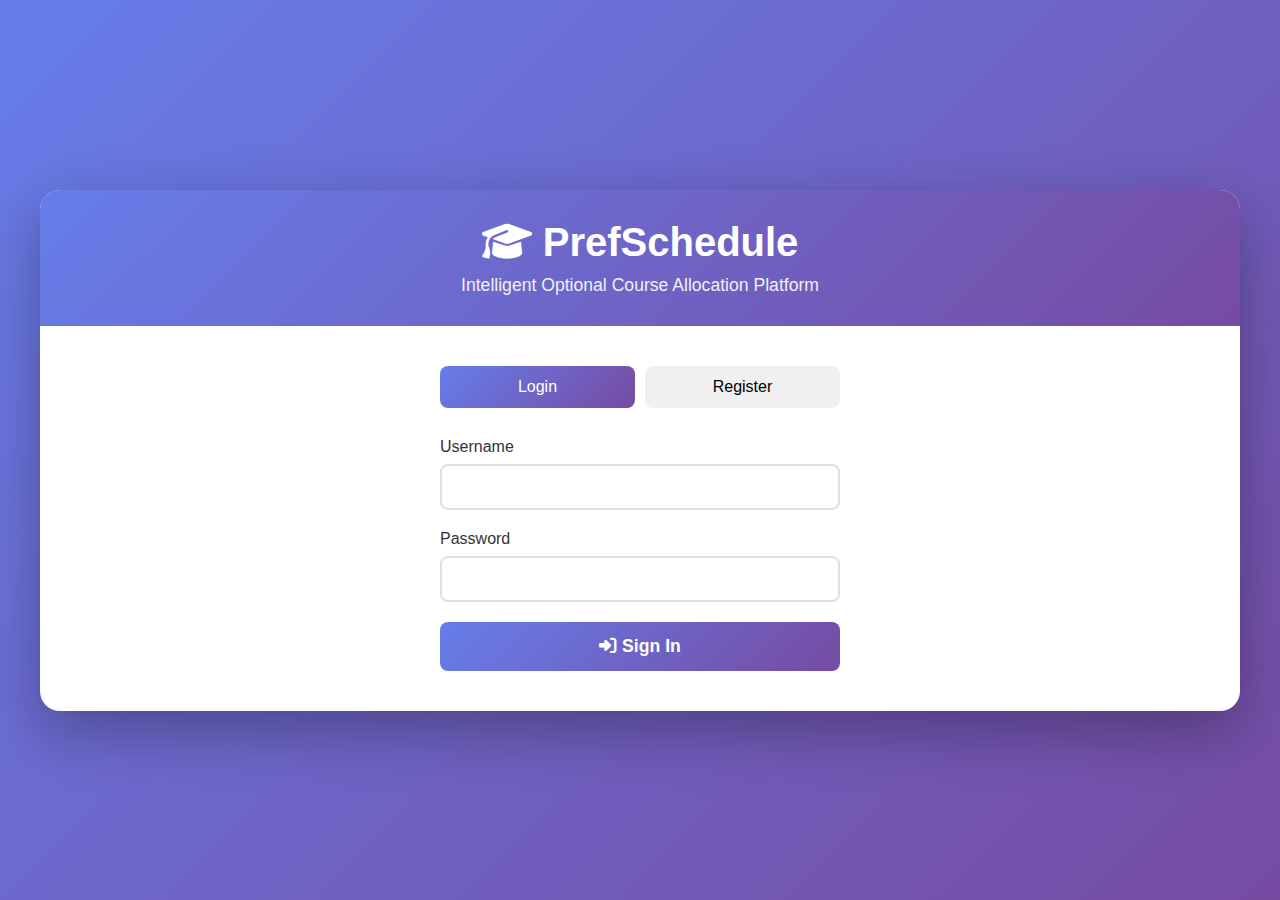
<file: PrefScheduleApp/frontend/matching.html>
<!DOCTYPE html>
<html lang="en">
<head>
    <meta charset="UTF-8">
    <meta name="viewport" content="width=device-width, initial-scale=1.0">
    <title>Matching Algorithm - PrefSchedule</title>
    <link href="https://cdnjs.cloudflare.com/ajax/libs/font-awesome/6.4.0/css/all.min.css" rel="stylesheet">
    <style>
        * {
            margin: 0;
            padding: 0;
            box-sizing: border-box;
        }

        body {
            font-family: 'Segoe UI', Tahoma, Geneva, Verdana, sans-serif;
            background: linear-gradient(135deg, #667eea 0%, #764ba2 100%);
            min-height: 100vh;
            padding: 20px;
        }

        .navbar {
            background: white;
            padding: 15px 30px;
            border-radius: 12px;
            margin: 0 auto 20px auto; 
            max-width: 1400px;        
            display: flex;
            justify-content: space-between;
            align-items: center;
            box-shadow: 0 4px 6px rgba(0,0,0,0.1);
        }


        .navbar h2 {
            color: #667eea;
            display: flex;
            align-items: center;
            gap: 10px;
        }

        .btn {
            padding: 10px 20px;
            border: none;
            border-radius: 8px;
            font-weight: 600;
            cursor: pointer;
            transition: all 0.3s;
            text-decoration: none;
            display: inline-flex;
            align-items: center;
            gap: 8px;
        }

        .btn-secondary {
            background: #f0f0f0;
            color: #333;
        }

        .btn-secondary:hover {
            background: #e0e0e0;
        }

        .btn-primary {
            background: linear-gradient(135deg, #667eea 0%, #764ba2 100%);
            color: white;
        }

        .btn-primary:hover {
            transform: translateY(-2px);
            box-shadow: 0 5px 15px rgba(102, 126, 234, 0.4);
        }

        .btn-success {
            background: #27ae60;
            color: white;
        }

        .btn-success:hover {
            background: #229954;
        }

        .btn-warning {
            background: #f39c12;
            color: white;
        }

        .btn-warning:hover {
            background: #e67e22;
        }

        .container {
            max-width: 1400px;
            margin: 0 auto;
        }

        .control-panel {
            background: white;
            border-radius: 12px;
            padding: 30px;
            margin-bottom: 20px;
            box-shadow: 0 4px 10px rgba(0,0,0,0.1);
        }

        .control-panel h3 {
            color: #667eea;
            margin-bottom: 20px;
            display: flex;
            align-items: center;
            gap: 10px;
        }

        .control-grid {
            display: grid;
            grid-template-columns: repeat(auto-fit, minmax(300px, 1fr));
            gap: 20px;
            margin-bottom: 20px;
        }

        .control-item {
            background: #f8f9fa;
            padding: 20px;
            border-radius: 8px;
            border: 2px solid #e0e0e0;
        }

        .control-item label {
            display: block;
            font-weight: 600;
            color: #333;
            margin-bottom: 10px;
        }

        .control-item input,
        .control-item select {
            width: 100%;
            padding: 12px;
            border: 2px solid #e0e0e0;
            border-radius: 8px;
            font-size: 1em;
        }

        .control-item input:focus,
        .control-item select:focus {
            outline: none;
            border-color: #667eea;
        }

        .toggle-switch {
            display: flex;
            align-items: center;
            gap: 15px;
        }

        .switch {
            position: relative;
            display: inline-block;
            width: 60px;
            height: 34px;
        }

        .switch input {
            opacity: 0;
            width: 0;
            height: 0;
        }

        .slider {
            position: absolute;
            cursor: pointer;
            top: 0;
            left: 0;
            right: 0;
            bottom: 0;
            background-color: #ccc;
            transition: 0.4s;
            border-radius: 34px;
        }

        .slider:before {
            position: absolute;
            content: "";
            height: 26px;
            width: 26px;
            left: 4px;
            bottom: 4px;
            background-color: white;
            transition: 0.4s;
            border-radius: 50%;
        }

        input:checked + .slider {
            background-color: #667eea;
        }

        input:checked + .slider:before {
            transform: translateX(26px);
        }

        .run-buttons {
            display: flex;
            gap: 15px;
            justify-content: center;
            flex-wrap: wrap;
        }

        .results-section {
            background: white;
            border-radius: 12px;
            padding: 30px;
            box-shadow: 0 10px 30px rgba(0,0,0,0.2);
        }

        .stats-grid {
            display: grid;
            grid-template-columns: repeat(auto-fit, minmax(200px, 1fr));
            gap: 20px;
            margin-bottom: 30px;
        }

        .stat-card {
            background: linear-gradient(135deg, #667eea 0%, #764ba2 100%);
            color: white;
            padding: 20px;
            border-radius: 12px;
            text-align: center;
        }

        .stat-card i {
            font-size: 2em;
            margin-bottom: 10px;
        }

        .stat-card h4 {
            font-size: 2em;
            margin-bottom: 5px;
        }

        .stat-card p {
            opacity: 0.9;
            font-size: 0.9em;
        }

        .table-container {
            overflow-x: auto;
            max-height: 600px;
            overflow-y: auto;
        }

        table {
            width: 100%;
            border-collapse: collapse;
        }

        thead {
            background: linear-gradient(135deg, #667eea 0%, #764ba2 100%);
            color: white;
            position: sticky;
            top: 0;
            z-index: 10;
        }

        th {
            padding: 15px;
            text-align: left;
            font-weight: 600;
        }

        td {
            padding: 15px;
            border-bottom: 1px solid #e0e0e0;
        }

        tbody tr:hover {
            background: #f8f9ff;
        }

        .badge {
            padding: 5px 12px;
            border-radius: 20px;
            font-size: 0.85em;
            font-weight: 600;
            display: inline-block;
        }

        .badge-success {
            background: #d4edda;
            color: #155724;
        }

        .badge-warning {
            background: #fff3cd;
            color: #856404;
        }

        .badge-danger {
            background: #f8d7da;
            color: #721c24;
        }

        .loading {
            text-align: center;
            padding: 60px 20px;
            color: #667eea;
        }

        .loading i {
            font-size: 3em;
            animation: spin 1s linear infinite;
            margin-bottom: 20px;
        }

        .loading h3 {
            margin-bottom: 10px;
        }

        @keyframes spin {
            from { transform: rotate(0deg); }
            to { transform: rotate(360deg); }
        }

        .alert {
            padding: 12px 20px;
            border-radius: 8px;
            margin-bottom: 20px;
        }

        .alert-success {
            background: #d4edda;
            color: #155724;
            border: 1px solid #c3e6cb;
        }

        .alert-error {
            background: #f8d7da;
            color: #721c24;
            border: 1px solid #f5c6cb;
        }

        .alert-info {
            background: #d1ecf1;
            color: #0c5460;
            border: 1px solid #bee5eb;
        }

        .empty-state {
            text-align: center;
            padding: 60px 20px;
            color: #999;
        }

        .empty-state i {
            font-size: 4em;
            margin-bottom: 20px;
            color: #ddd;
        }

        .search-filter {
            display: flex;
            gap: 15px;
            margin-bottom: 20px;
            flex-wrap: wrap;
        }

        .search-box {
            flex: 1;
            min-width: 250px;
            position: relative;
        }

        .search-box input {
            width: 100%;
            padding: 12px 40px 12px 15px;
            border: 2px solid #e0e0e0;
            border-radius: 8px;
            font-size: 1em;
        }

        .search-box i {
            position: absolute;
            right: 15px;
            top: 50%;
            transform: translateY(-50%);
            color: #999;
        }

        .filter-select {
            padding: 12px;
            border: 2px solid #e0e0e0;
            border-radius: 8px;
            font-size: 1em;
        }
    </style>
</head>
<body>
    <div class="navbar">
        <h2><i class="fas fa-sitemap"></i> Course Matching Algorithm</h2>
        <div>
            <a href="index.html" class="btn btn-secondary">
                <i class="fas fa-home"></i> Dashboard
            </a>
        </div>
    </div>

    <div class="container">
        <div id="alertContainer"></div>

        <!-- Control Panel -->
        <div class="control-panel">
            <h3><i class="fas fa-sliders-h"></i> Matching Configuration</h3>
            
            <div class="control-grid">
                <div class="control-item">
                    <label>Pack ID</label>
                    <input type="number" id="packId" placeholder="Enter pack ID" min="1">
                </div>

                <div class="control-item">
                    <label>Year (for all packs)</label>
                    <input type="number" id="year" placeholder="e.g., 2024" min="2020" max="2030">
                </div>

                <div class="control-item">
                    <label>Semester (for all packs)</label>
                    <select id="semester">
                        <option value="1">Semester 1</option>
                        <option value="2">Semester 2</option>
                    </select>
                </div>

                <div class="control-item">
                    <label>Algorithm Type</label>
                    <div class="toggle-switch">
                        <span>Random</span>
                        <label class="switch">
                            <input type="checkbox" id="algorithmToggle" checked>
                            <span class="slider"></span>
                        </label>
                        <span>Stable</span>
                    </div>
                </div>
            </div>

            <div class="run-buttons">
                <button class="btn btn-success" onclick="runSinglePack()">
                    <i class="fas fa-play"></i> Run for Single Pack
                </button>
                <button class="btn btn-warning" onclick="runAllPacks()">
                    <i class="fas fa-forward"></i> Run for All Packs (Year/Semester)
                </button>
            </div>
        </div>

        <!-- Results Section -->
        <div class="results-section">
            <h3 style="color: #667eea; margin-bottom: 20px;">
                <i class="fas fa-chart-line"></i> Matching Results
            </h3>

            <!-- Loading State -->
            <div id="loadingState" class="loading" style="display: none;">
                <i class="fas fa-spinner"></i>
                <h3>Running Matching Algorithm...</h3>
                <p>This may take a moment. Please wait.</p>
            </div>

            <!-- Statistics -->
            <div id="statsSection" class="stats-grid" style="display: none;">
                <div class="stat-card">
                    <i class="fas fa-users"></i>
                    <h4 id="totalAssigned">0</h4>
                    <p>Students Assigned</p>
                </div>
                <div class="stat-card">
                    <i class="fas fa-user-times"></i>
                    <h4 id="totalUnassigned">0</h4>
                    <p>Unassigned Students</p>
                </div>
                <div class="stat-card">
                    <i class="fas fa-book"></i>
                    <h4 id="totalCourses">0</h4>
                    <p>Courses Used</p>
                </div>
                <div class="stat-card">
                    <i class="fas fa-percentage"></i>
                    <h4 id="satisfactionRate">0%</h4>
                    <p>Satisfaction Rate</p>
                </div>
            </div>

            <!-- Search and Filter -->
            <div id="searchSection" class="search-filter" style="display: none;">
                <div class="search-box">
                    <input type="text" id="searchInput" placeholder="Search by student or course code...">
                    <i class="fas fa-search"></i>
                </div>
                <select id="filterStatus" class="filter-select">
                    <option value="all">All Assignments</option>
                    <option value="assigned">Assigned Only</option>
                    <option value="unassigned">Unassigned Only</option>
                </select>
            </div>

            <!-- Results Table -->
            <div id="resultsTable" class="table-container" style="display: none;">
                <table>
                    <thead>
                        <tr>
                            <th>Student Code</th>
                            <th>Assigned Course</th>
                            <th>Preference Rank</th>
                            <th>Status</th>
                        </tr>
                    </thead>
                    <tbody id="resultsBody">
                    </tbody>
                </table>
            </div>

            <!-- Empty State -->
            <div id="emptyState" class="empty-state">
                <i class="fas fa-sitemap"></i>
                <h3>No Results Yet</h3>
                <p>Configure and run the matching algorithm to see results</p>
            </div>
        </div>
    </div>

    <script>
        const API_BASE_PREFSCHEDULE = 'http://localhost:8080';
        let authToken = localStorage.getItem('authToken');
        let currentUser = JSON.parse(localStorage.getItem('currentUser') || '{}');
        let matchingResults = null;
        let allAssignments = [];

        // Check authentication
        if (!authToken) {
            window.location.href = 'index.html';
        }

        const roles = currentUser.roles || [];
        if (!roles.includes('ROLE_INSTRUCTOR') && !roles.includes('ROLE_ADMIN')) {
            alert('Access denied! Only instructors and admins can access this page.');
            window.location.href = 'index.html';
        }

        // Run matching for single pack
        async function runSinglePack() {
            const packId = document.getElementById('packId').value;
            if (!packId) {
                showAlert('Please enter a Pack ID', 'error');
                return;
            }

            const useStable = document.getElementById('algorithmToggle').checked;
            
            showLoading(true);

            try {
                const response = await fetch(
                    `${API_BASE_PREFSCHEDULE}/api/matching/pack/${packId}?useStableAlgorithm=${useStable}`,
                    {
                        method: 'POST',
                        headers: {
                            'Authorization': `Bearer ${authToken}`
                        }
                    }
                );

                if (response.ok) {
                    matchingResults = await response.json();
                    displayResults(matchingResults);
                    showAlert('Matching completed successfully!', 'success');
                } else {
                    const error = await response.text();
                    showAlert(error || 'Matching failed', 'error');
                }
            } catch (error) {
                showAlert('Connection error!', 'error');
            } finally {
                showLoading(false);
            }
        }

        // Run matching for all packs
        async function runAllPacks() {
            const year = document.getElementById('year').value;
            const semester = document.getElementById('semester').value;

            if (!year) {
                showAlert('Please enter a year', 'error');
                return;
            }

            const useStable = document.getElementById('algorithmToggle').checked;
            
            showLoading(true);

            try {
                const response = await fetch(
                    `${API_BASE_PREFSCHEDULE}/api/matching/year/${year}/semester/${semester}?useStableAlgorithm=${useStable}`,
                    {
                        method: 'POST',
                        headers: {
                            'Authorization': `Bearer ${authToken}`
                        }
                    }
                );

                if (response.ok) {
                    const results = await response.json();
                    // Combine all pack results
                    const combinedAssignments = [];
                    let totalAssigned = 0;
                    let totalUnassigned = 0;

                    Object.values(results).forEach(packResult => {
                        combinedAssignments.push(...packResult.assignments);
                        totalAssigned += packResult.totalAssigned;
                        totalUnassigned += packResult.totalUnassigned;
                    });

                    matchingResults = {
                        assignments: combinedAssignments,
                        totalAssigned: totalAssigned,
                        totalUnassigned: totalUnassigned,
                        totalCourses: new Set(combinedAssignments.map(a => a.courseCode)).size
                    };

                    displayResults(matchingResults);
                    showAlert(`Matching completed for ${Object.keys(results).length} packs!`, 'success');
                } else {
                    const error = await response.text();
                    showAlert(error || 'Matching failed', 'error');
                }
            } catch (error) {
                showAlert('Connection error!', 'error');
            } finally {
                showLoading(false);
            }
        }

        // Display results
        function displayResults(results) 
        {
            allAssignments = results.assignments || [];

            // Calculează statisticile aici
            const totalAssigned = allAssignments.filter(a => a.courseCode && a.courseCode !== 'UNASSIGNED').length;
            const totalUnassigned = allAssignments.length - totalAssigned;
            const totalCourses = new Set(allAssignments.filter(a => a.courseCode && a.courseCode !== 'UNASSIGNED')
                                                .map(a => a.courseCode)).size;

            // Update statistici
            document.getElementById('totalAssigned').textContent = totalAssigned;
            document.getElementById('totalUnassigned').textContent = totalUnassigned;
            document.getElementById('totalCourses').textContent = totalCourses;
            
            const satisfactionRate = totalAssigned > 0 
                ? ((totalAssigned / (totalAssigned + totalUnassigned)) * 100).toFixed(1)
                : 0;
            document.getElementById('satisfactionRate').textContent = satisfactionRate + '%';

            // Show sections
            document.getElementById('statsSection').style.display = 'grid';
            document.getElementById('searchSection').style.display = 'flex';
            document.getElementById('resultsTable').style.display = 'block';
            document.getElementById('emptyState').style.display = 'none';

            // Render table
            renderResults(allAssignments);
        }


        // Render results table
        function renderResults(assignments) {
            const tbody = document.getElementById('resultsBody');
            
            tbody.innerHTML = assignments.map(assignment => {
                const isAssigned = assignment.courseCode && assignment.courseCode !== 'UNASSIGNED';
                const statusBadge = isAssigned 
                    ? '<span class="badge badge-success">Assigned</span>'
                    : '<span class="badge badge-danger">Unassigned</span>';
                
                const rankBadge = assignment.preferenceRank 
                    ? `<span class="badge badge-${assignment.preferenceRank <= 3 ? 'success' : 'warning'}">${assignment.preferenceRank}</span>`
                    : '-';

                return `
                    <tr>
                        <td><strong>${assignment.studentCode}</strong></td>
                        <td>${isAssigned ? assignment.courseCode : '-'}</td>
                        <td>${rankBadge}</td>
                        <td>${statusBadge}</td>
                    </tr>
                `;
            }).join('');
        }

        // Search functionality
        document.getElementById('searchInput').addEventListener('input', filterResults);
        document.getElementById('filterStatus').addEventListener('change', filterResults);

        function filterResults() {
            const searchTerm = document.getElementById('searchInput').value.toLowerCase();
            const filterStatus = document.getElementById('filterStatus').value;

            let filtered = allAssignments.filter(a => {
                const matchesSearch = a.studentCode.toLowerCase().includes(searchTerm) ||
                                    (a.courseCode && a.courseCode.toLowerCase().includes(searchTerm));
                
                if (filterStatus === 'assigned') {
                    return matchesSearch && a.courseCode && a.courseCode !== 'UNASSIGNED';
                } else if (filterStatus === 'unassigned') {
                    return matchesSearch && (!a.courseCode || a.courseCode === 'UNASSIGNED');
                }
                
                return matchesSearch;
            });

            renderResults(filtered);
        }

        // Show/hide loading
        function showLoading(show) {
            document.getElementById('loadingState').style.display = show ? 'block' : 'none';
        }

        // Show alert
        function showAlert(message, type) {
            const container = document.getElementById('alertContainer');
            const alert = document.createElement('div');
            alert.className = `alert alert-${type}`;
            alert.textContent = message;
            container.appendChild(alert);

            setTimeout(() => alert.remove(), 4000);
        }
    </script>
</body>
</html>
</file>
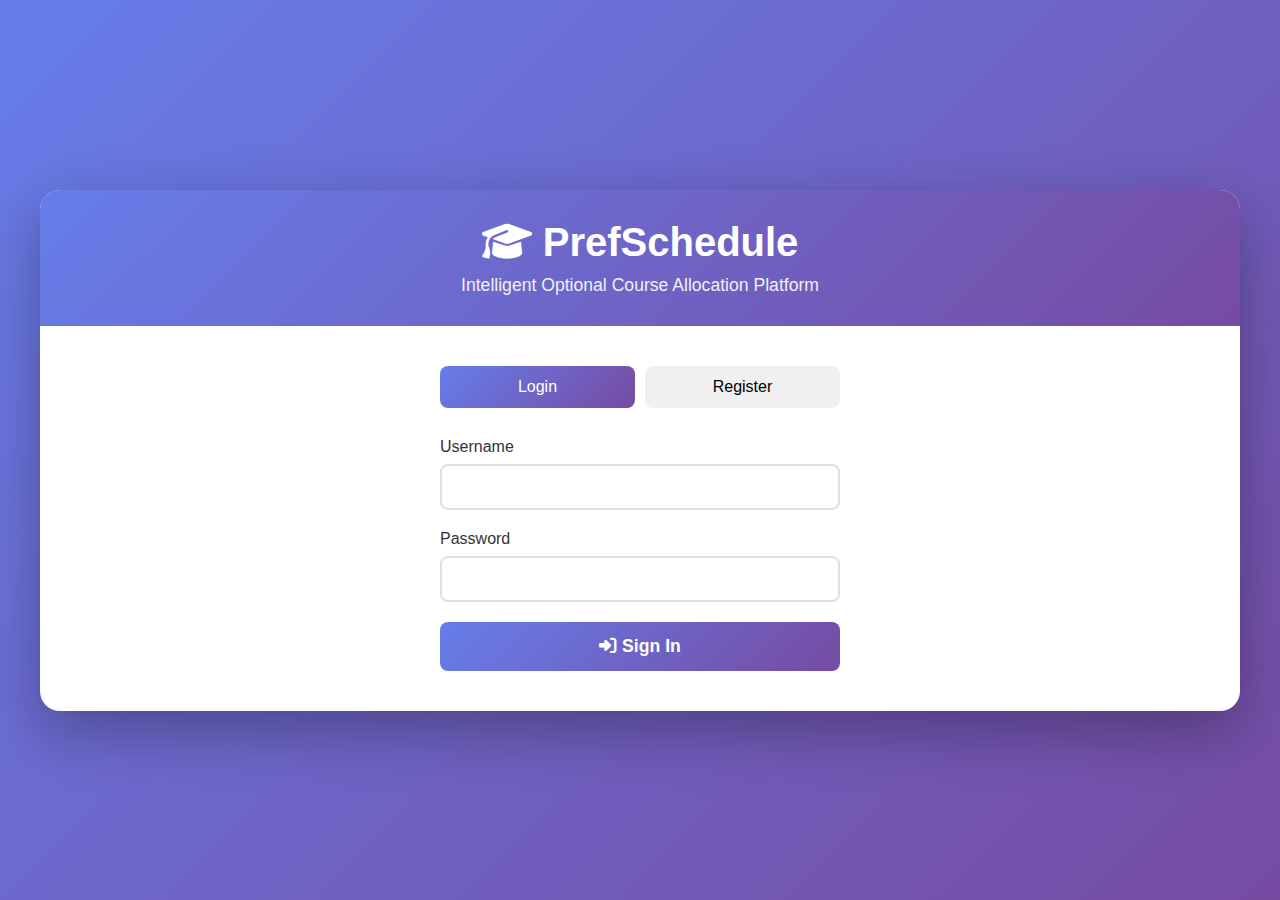
<file: PrefScheduleApp/frontend/monitoring.html>
<!DOCTYPE html>
<html lang="en">
<head>
    <meta charset="UTF-8">
    <meta name="viewport" content="width=device-width, initial-scale=1.0">
    <title>System Monitoring - PrefSchedule</title>
    <link href="https://cdnjs.cloudflare.com/ajax/libs/font-awesome/6.4.0/css/all.min.css" rel="stylesheet">
    <style>
        * {
            margin: 0;
            padding: 0;
            box-sizing: border-box;
        }

        body {
            font-family: 'Segoe UI', Tahoma, Geneva, Verdana, sans-serif;
            background: linear-gradient(135deg, #667eea 0%, #764ba2 100%);
            min-height: 100vh;
            padding: 20px;
        }

        .navbar {
            background: white;
            padding: 15px 30px;
            border-radius: 12px;
            margin: 0 auto 20px auto; 
            max-width: 1400px;        
            display: flex;
            justify-content: space-between;
            align-items: center;
            box-shadow: 0 4px 6px rgba(0,0,0,0.1);
        }

        .navbar h2 {
            color: #667eea;
            display: flex;
            align-items: center;
            gap: 10px;
        }

        .nav-buttons {
            display: flex;
            gap: 10px;
        }

        .btn {
            padding: 10px 20px;
            border: none;
            border-radius: 8px;
            font-weight: 600;
            cursor: pointer;
            transition: all 0.3s;
            text-decoration: none;
            display: inline-flex;
            align-items: center;
            gap: 8px;
        }

        .btn-secondary {
            background: #f0f0f0;
            color: #333;
        }

        .btn-secondary:hover {
            background: #e0e0e0;
        }

        .btn-primary {
            background: linear-gradient(135deg, #667eea 0%, #764ba2 100%);
            color: white;
        }

        .btn-primary:hover {
            transform: translateY(-2px);
            box-shadow: 0 5px 15px rgba(102, 126, 234, 0.4);
        }

        .btn-warning {
            background: #f39c12;
            color: white;
        }

        .btn-warning:hover {
            background: #e67e22;
        }

        .container {
            max-width: 1400px;
            margin: 0 auto;
        }

        .section {
            background: white;
            border-radius: 12px;
            padding: 25px;
            margin-bottom: 20px;
            box-shadow: 0 4px 10px rgba(0,0,0,0.1);
        }

        .section h3 {
            color: #667eea;
            margin-bottom: 20px;
            display: flex;
            align-items: center;
            gap: 10px;
        }

        .patterns-grid {
            display: grid;
            grid-template-columns: repeat(auto-fit, minmax(350px, 1fr));
            gap: 20px;
        }

        .pattern-card {
            background: #f8f9fa;
            border: 2px solid #e0e0e0;
            border-radius: 12px;
            padding: 20px;
            transition: all 0.3s;
        }

        .pattern-card:hover {
            box-shadow: 0 4px 15px rgba(0,0,0,0.1);
        }

        .pattern-header {
            display: flex;
            justify-content: space-between;
            align-items: center;
            margin-bottom: 15px;
        }

        .pattern-title {
            font-size: 1.1em;
            font-weight: 600;
            color: #333;
        }

        .status-badge {
            padding: 5px 12px;
            border-radius: 20px;
            font-size: 0.85em;
            font-weight: 600;
        }

        .status-closed {
            background: #d4edda;
            color: #155724;
        }

        .status-open {
            background: #f8d7da;
            color: #721c24;
        }

        .status-half-open {
            background: #fff3cd;
            color: #856404;
        }

        .metric-grid {
            display: grid;
            grid-template-columns: 1fr 1fr;
            gap: 10px;
            margin-bottom: 15px;
        }

        .metric-item {
            background: white;
            padding: 12px;
            border-radius: 8px;
            border: 1px solid #e0e0e0;
        }

        .metric-label {
            font-size: 0.85em;
            color: #666;
            margin-bottom: 5px;
        }

        .metric-value {
            font-size: 1.2em;
            font-weight: 600;
            color: #333;
        }

        .pattern-actions {
            display: flex;
            gap: 10px;
        }

        .btn-sm {
            padding: 8px 12px;
            font-size: 0.9em;
            flex: 1;
        }

        .btn-success {
            background: #27ae60;
            color: white;
        }

        .btn-success:hover {
            background: #229954;
        }

        .btn-danger {
            background: #e74c3c;
            color: white;
        }

        .btn-danger:hover {
            background: #c0392b;
        }

        .alert {
            padding: 12px 20px;
            border-radius: 8px;
            margin-bottom: 20px;
        }

        .alert-success {
            background: #d4edda;
            color: #155724;
            border: 1px solid #c3e6cb;
        }

        .alert-error {
            background: #f8d7da;
            color: #721c24;
            border: 1px solid #f5c6cb;
        }

        .alert-info {
            background: #d1ecf1;
            color: #0c5460;
            border: 1px solid #bee5eb;
        }

        .loading {
            text-align: center;
            padding: 40px;
            color: #667eea;
        }

        .loading i {
            font-size: 2em;
            animation: spin 1s linear infinite;
        }

        @keyframes spin {
            from { transform: rotate(0deg); }
            to { transform: rotate(360deg); }
        }

        .stats-overview {
            display: grid;
            grid-template-columns: repeat(auto-fit, minmax(200px, 1fr));
            gap: 15px;
            margin-bottom: 30px;
        }

        .stat-card {
            background: linear-gradient(135deg, #667eea 0%, #764ba2 100%);
            color: white;
            padding: 20px;
            border-radius: 12px;
            text-align: center;
        }

        .stat-card i {
            font-size: 2em;
            margin-bottom: 10px;
        }

        .stat-card h4 {
            font-size: 1.8em;
            margin-bottom: 5px;
        }

        .stat-card p {
            opacity: 0.9;
            font-size: 0.9em;
        }

        .progress-bar {
            background: #e0e0e0;
            height: 8px;
            border-radius: 4px;
            overflow: hidden;
            margin-top: 8px;
        }

        .progress-fill {
            background: linear-gradient(90deg, #667eea, #764ba2);
            height: 100%;
            transition: width 0.3s;
        }
    </style>
</head>
<body>
    <div class="navbar">
        <h2><i class="fas fa-heart-pulse"></i> System Monitoring</h2>
        <div class="nav-buttons">
            <button class="btn btn-primary" onclick="refreshAll()">
                <i class="fas fa-sync"></i> Refresh
            </button>
            <a href="index.html" class="btn btn-secondary">
                <i class="fas fa-home"></i> Dashboard
            </a>
        </div>
    </div>

    <div class="container">
        <div id="alertContainer"></div>

        <!-- Overview Stats -->
        <div class="section">
            <h3><i class="fas fa-chart-line"></i> System Overview</h3>
            <div class="stats-overview">
                <div class="stat-card">
                    <i class="fas fa-check-circle"></i>
                    <h4 id="totalHealthy">0</h4>
                    <p>Healthy Patterns</p>
                </div>
                <div class="stat-card">
                    <i class="fas fa-exclamation-triangle"></i>
                    <h4 id="totalIssues">0</h4>
                    <p>Issues Detected</p>
                </div>
                <div class="stat-card">
                    <i class="fas fa-clock"></i>
                    <h4 id="lastUpdate">-</h4>
                    <p>Last Update</p>
                </div>
            </div>
        </div>

        <!-- Circuit Breakers -->
        <div class="section">
            <h3><i class="fas fa-shield-alt"></i> Circuit Breakers</h3>
            <div id="circuitBreakersLoading" class="loading">
                <i class="fas fa-spinner"></i>
                <p>Loading circuit breakers...</p>
            </div>
            <div id="circuitBreakersGrid" class="patterns-grid" style="display: none;"></div>
        </div>

        <!-- Rate Limiters -->
        <div class="section">
            <h3><i class="fas fa-tachometer-alt"></i> Rate Limiters</h3>
            <div id="rateLimitersLoading" class="loading">
                <i class="fas fa-spinner"></i>
                <p>Loading rate limiters...</p>
            </div>
            <div id="rateLimitersGrid" class="patterns-grid" style="display: none;"></div>
        </div>

        <!-- Bulkheads -->
        <div class="section">
            <h3><i class="fas fa-layer-group"></i> Bulkheads</h3>
            <div id="bulkheadsLoading" class="loading">
                <i class="fas fa-spinner"></i>
                <p>Loading bulkheads...</p>
            </div>
            <div id="bulkheadsGrid" class="patterns-grid" style="display: none;"></div>
        </div>

        <!-- Actions -->
        <div class="section">
            <h3><i class="fas fa-tools"></i> System Actions</h3>
            <div style="display: flex; gap: 15px; flex-wrap: wrap;">
                <button class="btn btn-warning" onclick="resetAll()">
                    <i class="fas fa-redo"></i> Reset All Patterns
                </button>
            </div>
        </div>
    </div>

    <script>
        const API_BASE = 'http://localhost:8080';
        let authToken = localStorage.getItem('authToken');
        let currentUser = JSON.parse(localStorage.getItem('currentUser') || '{}');

        // Check authentication
        if (!authToken) {
            window.location.href = 'index.html';
        }

        const roles = currentUser.roles || [];
        if (!roles.includes('ROLE_ADMIN')) {
            alert('Access denied! Only admins can access this page.');
            window.location.href = 'index.html';
        }

        // Auto-refresh every 10 seconds
        let refreshInterval;

        window.addEventListener('load', () => {
            refreshAll();
            refreshInterval = setInterval(refreshAll, 10000);
        });

        window.addEventListener('beforeunload', () => {
            clearInterval(refreshInterval);
        });

        // Refresh all data
        async function refreshAll() {
            updateLastUpdate();
            await loadAllStates();
        }

        // Load all resilience states
        async function loadAllStates() {
            try {
                const response = await fetch(`${API_BASE}/api/resilience/monitor/all`, {
                    headers: {
                        'Authorization': `Bearer ${authToken}`
                    }
                });

                if (response.ok) {
                    const data = await response.json();
                    processAllStates(data);
                } else {
                    showAlert('Failed to load monitoring data', 'error');
                }
            } catch (error) {
                showAlert('Connection error!', 'error');
            }
        }

        // Process all states
        function processAllStates(data) {
            const circuitBreakers = {};
            const rateLimiters = {};
            const bulkheads = {};

            Object.keys(data).forEach(key => {
                if (key.startsWith('circuitBreaker_')) {
                    const name = key.replace('circuitBreaker_', '');
                    circuitBreakers[name] = data[key];
                } else if (key.startsWith('rateLimiter_')) {
                    const name = key.replace('rateLimiter_', '');
                    rateLimiters[name] = data[key];
                } else if (key.startsWith('bulkhead_')) {
                    const name = key.replace('bulkhead_', '');
                    bulkheads[name] = data[key];
                }
            });

            renderCircuitBreakers(circuitBreakers);
            renderRateLimiters(rateLimiters);
            renderBulkheads(bulkheads);
            updateOverview(circuitBreakers, rateLimiters, bulkheads);
        }

        // Render circuit breakers
        function renderCircuitBreakers(breakers) {
            const grid = document.getElementById('circuitBreakersGrid');
            const loading = document.getElementById('circuitBreakersLoading');

            loading.style.display = 'none';
            grid.style.display = 'grid';

            grid.innerHTML = Object.entries(breakers).map(([name, data]) => {
                const state = data.state;
                const statusClass = state === 'CLOSED' ? 'status-closed' : 
                                  state === 'OPEN' ? 'status-open' : 'status-half-open';

                return `
                    <div class="pattern-card">
                        <div class="pattern-header">
                            <div class="pattern-title">${name}</div>
                            <span class="status-badge ${statusClass}">${state}</span>
                        </div>
                        <div class="metric-grid">
                            <div class="metric-item">
                                <div class="metric-label">Failure Rate</div>
                                <div class="metric-value">${data.failureRate?.toFixed(2) || 0}%</div>
                            </div>
                            <div class="metric-item">
                                <div class="metric-label">Success Calls</div>
                                <div class="metric-value">${data.successfulCalls || 0}</div>
                            </div>
                            <div class="metric-item">
                                <div class="metric-label">Failed Calls</div>
                                <div class="metric-value">${data.failedCalls || 0}</div>
                            </div>
                            <div class="metric-item">
                                <div class="metric-label">State</div>
                                <div class="metric-value">${state}</div>
                            </div>
                        </div>
                        <div class="pattern-actions">
                            <button class="btn btn-sm btn-success" onclick="transitionToClosed('${name}')">
                                <i class="fas fa-lock-open"></i> Close
                            </button>
                            <button class="btn btn-sm btn-danger" onclick="transitionToOpen('${name}')">
                                <i class="fas fa-lock"></i> Open
                            </button>
                        </div>
                    </div>
                `;
            }).join('');
        }

        // Render rate limiters
        function renderRateLimiters(limiters) {
            const grid = document.getElementById('rateLimitersGrid');
            const loading = document.getElementById('rateLimitersLoading');

            loading.style.display = 'none';
            grid.style.display = 'grid';

            grid.innerHTML = Object.entries(limiters).map(([name, data]) => {
                const availablePercent = 100; // Placeholder
                return `
                    <div class="pattern-card">
                        <div class="pattern-header">
                            <div class="pattern-title">${name}</div>
                            <span class="status-badge status-closed">Active</span>
                        </div>
                        <div class="metric-grid">
                            <div class="metric-item">
                                <div class="metric-label">Available Permits</div>
                                <div class="metric-value">${data.availablePermissions || 0}</div>
                            </div>
                            <div class="metric-item">
                                <div class="metric-label">Waiting Threads</div>
                                <div class="metric-value">${data.waitingThreads || 0}</div>
                            </div>
                        </div>
                        <div class="progress-bar">
                            <div class="progress-fill" style="width: ${availablePercent}%"></div>
                        </div>
                    </div>
                `;
            }).join('');
        }

        // Render bulkheads
        function renderBulkheads(bulkheads) {
            const grid = document.getElementById('bulkheadsGrid');
            const loading = document.getElementById('bulkheadsLoading');

            loading.style.display = 'none';
            grid.style.display = 'grid';

            grid.innerHTML = Object.entries(bulkheads).map(([name, data]) => {
                const usagePercent = data.maxCalls > 0 
                    ? ((data.maxCalls - data.availableCalls) / data.maxCalls * 100).toFixed(1)
                    : 0;

                return `
                    <div class="pattern-card">
                        <div class="pattern-header">
                            <div class="pattern-title">${name}</div>
                            <span class="status-badge status-closed">${usagePercent}% Used</span>
                        </div>
                        <div class="metric-grid">
                            <div class="metric-item">
                                <div class="metric-label">Available Calls</div>
                                <div class="metric-value">${data.availableCalls || 0}</div>
                            </div>
                            <div class="metric-item">
                                <div class="metric-label">Max Calls</div>
                                <div class="metric-value">${data.maxCalls || 0}</div>
                            </div>
                        </div>
                        <div class="progress-bar">
                            <div class="progress-fill" style="width: ${usagePercent}%"></div>
                        </div>
                    </div>
                `;
            }).join('');
        }

        // Update overview stats
        function updateOverview(breakers, limiters, bulkheads) {
            const totalPatterns = Object.keys(breakers).length + 
                                Object.keys(limiters).length + 
                                Object.keys(bulkheads).length;

            const openBreakers = Object.values(breakers).filter(b => b.state === 'OPEN').length;

            document.getElementById('totalHealthy').textContent = totalPatterns - openBreakers;
            document.getElementById('totalIssues').textContent = openBreakers;
        }

        // Update last update time
        function updateLastUpdate() {
            const now = new Date();
            const timeStr = now.toLocaleTimeString();
            document.getElementById('lastUpdate').textContent = timeStr;
        }

        // Transition circuit breaker to closed
        async function transitionToClosed(name) {
            try {
                const response = await fetch(
                    `${API_BASE}/api/resilience/monitor/circuit-breaker/${name}/transition-to-closed`,
                    {
                        method: 'POST',
                        headers: {
                            'Authorization': `Bearer ${authToken}`
                        }
                    }
                );

                if (response.ok) {
                    showAlert(`Circuit breaker ${name} transitioned to CLOSED`, 'success');
                    refreshAll();
                } else {
                    showAlert('Operation failed', 'error');
                }
            } catch (error) {
                showAlert('Connection error!', 'error');
            }
        }

        // Transition circuit breaker to open
        async function transitionToOpen(name) {
            if (!confirm(`Are you sure you want to open circuit breaker ${name}?`)) return;

            try {
                const response = await fetch(
                    `${API_BASE}/api/resilience/monitor/circuit-breaker/${name}/transition-to-open`,
                    {
                        method: 'POST',
                        headers: {
                            'Authorization': `Bearer ${authToken}`
                        }
                    }
                );

                if (response.ok) {
                    showAlert(`Circuit breaker ${name} transitioned to OPEN`, 'info');
                    refreshAll();
                } else {
                    showAlert('Operation failed', 'error');
                }
            } catch (error) {
                showAlert('Connection error!', 'error');
            }
        }

        // Reset all patterns
        async function resetAll() {
            if (!confirm('Are you sure you want to reset all resilience patterns?')) return;

            try {
                const response = await fetch(`${API_BASE}/api/resilience/monitor/reset-all`, {
                    method: 'POST',
                    headers: {
                        'Authorization': `Bearer ${authToken}`
                    }
                });

                if (response.ok) {
                    showAlert('All patterns reset successfully!', 'success');
                    refreshAll();
                } else {
                    showAlert('Reset failed', 'error');
                }
            } catch (error) {
                showAlert('Connection error!', 'error');
            }
        }

        // Show alert
        function showAlert(message, type) {
            const container = document.getElementById('alertContainer');
            const alert = document.createElement('div');
            alert.className = `alert alert-${type}`;
            alert.textContent = message;
            container.appendChild(alert);

            setTimeout(() => alert.remove(), 3000);
        }
    </script>
</body>
</html>
</file>
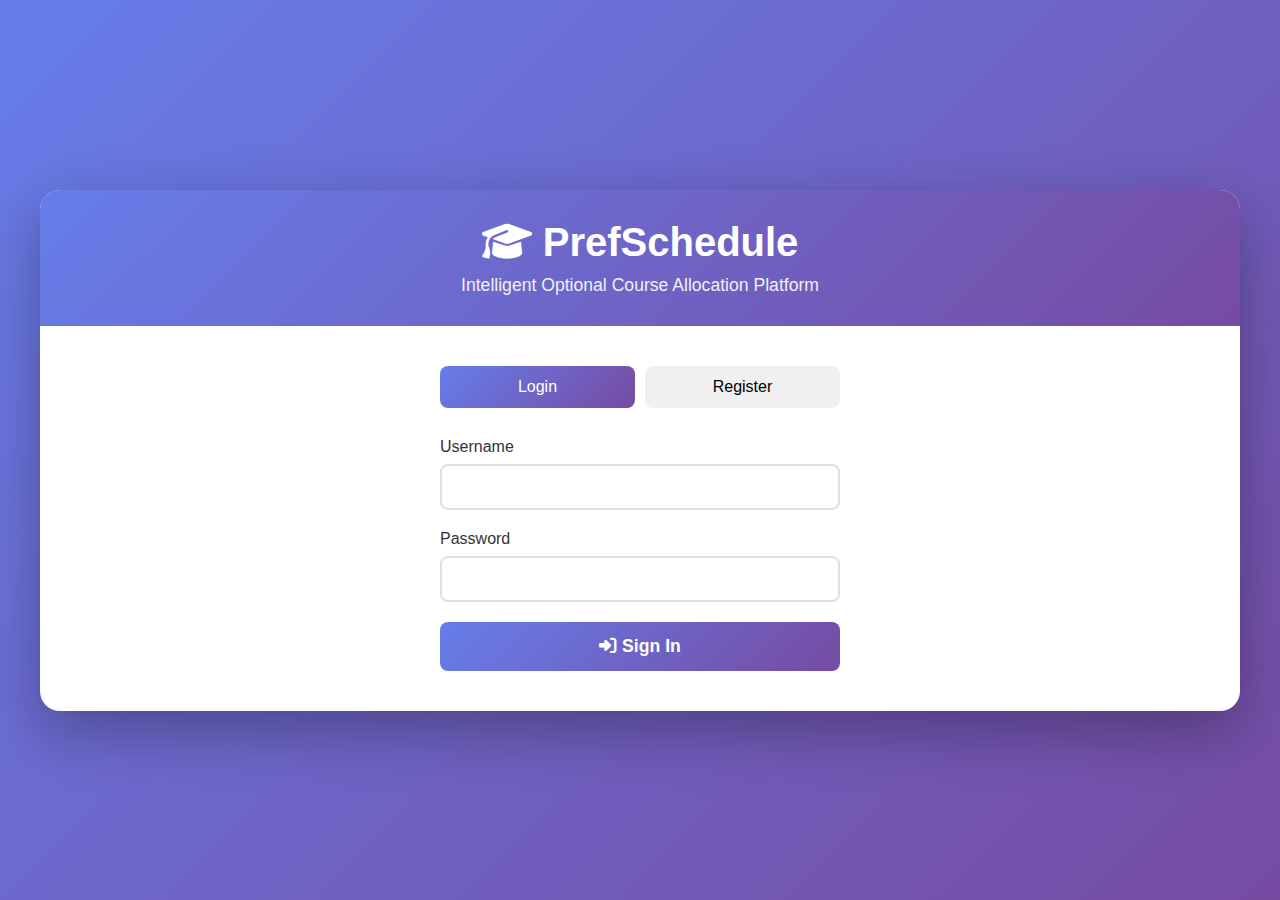
<file: PrefScheduleApp/frontend/packs.html>
<!DOCTYPE html>
<html lang="en">
<head>
<meta charset="UTF-8">
<meta name="viewport" content="width=device-width, initial-scale=1.0">
<title>Packs - PrefSchedule</title>
<link href="https://cdnjs.cloudflare.com/ajax/libs/font-awesome/6.4.0/css/all.min.css" rel="stylesheet">
<style>
    /* === Global Styles === */
    * { margin:0; padding:0; box-sizing:border-box; }
    body {
        font-family: 'Segoe UI', Tahoma, Geneva, Verdana, sans-serif;
        background: linear-gradient(135deg, #667eea 0%, #764ba2 100%);
        min-height:100vh; padding:20px;
    }
    .navbar {
            background: white;
            padding: 15px 30px;
            border-radius: 12px;
            margin: 0 auto 20px auto; 
            max-width: 1400px;        
            display: flex;
            justify-content: space-between;
            align-items: center;
            box-shadow: 0 4px 6px rgba(0,0,0,0.1);
    }
    .navbar h2 { color:#667eea; display:flex; align-items:center; gap:10px; }
    .btn {
        padding:10px 20px; border:none; border-radius:8px; font-weight:600;
        cursor:pointer; transition:all 0.3s; text-decoration:none; display:inline-flex;
        align-items:center; gap:8px;
    }
    .btn-secondary { background:#f0f0f0; color:#333; }
    .btn-secondary:hover { background:#e0e0e0; }
    .btn-primary {
        background: linear-gradient(135deg, #667eea 0%, #764ba2 100%);
        color:white;
    }
    .btn-primary:hover { transform: translateY(-2px); box-shadow:0 5px 15px rgba(102,126,234,0.4); }
    .container {
        background:white; border-radius:12px; padding:30px;
        box-shadow:0 10px 30px rgba(0,0,0,0.2); max-width:1400px; margin:0 auto;
    }
    .controls { display:flex; justify-content:space-between; align-items:center; margin-bottom:25px; flex-wrap:wrap; gap:15px; }
    .search-box { flex:1; min-width:250px; position:relative; }
    .search-box input {
        width:100%; padding:12px 40px 12px 15px; border:2px solid #e0e0e0; border-radius:8px; font-size:1em;
    }
    .search-box i { position:absolute; right:15px; top:50%; transform:translateY(-50%); color:#999; }
    .packs-grid { display:grid; grid-template-columns: repeat(auto-fill, minmax(350px, 1fr)); gap:20px; }
    .pack-card {
        background:#f8f9fa; border:2px solid #e0e0e0; border-radius:12px; padding:25px;
        transition:all 0.3s; cursor:pointer;
    }
    .pack-card:hover { transform:translateY(-5px); box-shadow:0 8px 20px rgba(102,126,234,0.3); border-color:#667eea; }
    .pack-header { display:flex; justify-content:space-between; align-items:start; margin-bottom:15px; }
    .pack-title { font-size:1.3em; font-weight:600; color:#333; margin-bottom:5px; }
    .pack-info { margin:15px 0; }
    .info-row { display:flex; justify-content:space-between; padding:8px 0; border-bottom:1px solid #e0e0e0; }
    .info-row:last-child { border-bottom:none; }
    .info-label { color:#666; font-size:0.9em; }
    .info-value { font-weight:600; color:#333; }
    .pack-actions { display:flex; gap:10px; margin-top:15px; padding-top:15px; border-top:2px solid #e0e0e0; }
    .btn-icon { padding:8px 12px; border:none; border-radius:6px; cursor:pointer; transition:all 0.3s; flex:1; font-size:0.9em; font-weight:600; }
    .btn-edit { background:#3498db; color:white; } .btn-edit:hover { background:#2980b9; }
    .btn-delete { background:#e74c3c; color:white; } .btn-delete:hover { background:#c0392b; }
    .modal { display:none; position:fixed; top:0; left:0; width:100%; height:100%; background:rgba(0,0,0,0.5); z-index:1000; align-items:center; justify-content:center; }
    .modal.active { display:flex; }
    .modal-content { background:white; border-radius:12px; padding:30px; max-width:500px; width:90%; max-height:90vh; overflow-y:auto; }
    .modal-header { display:flex; justify-content:space-between; align-items:center; margin-bottom:20px; }
    .modal-header h3 { color:#667eea; }
    .close-btn { background:none; border:none; font-size:1.5em; cursor:pointer; color:#999; }
    .form-group { margin-bottom:20px; }
    .form-group label { display:block; margin-bottom:8px; color:#333; font-weight:500; }
    .form-group input { width:100%; padding:12px; border:2px solid #e0e0e0; border-radius:8px; font-size:1em; font-family:inherit; }
    .form-group input:focus { outline:none; border-color:#667eea; }
    .loading { text-align:center; padding:40px; color:#667eea; }
    .loading i { font-size:2em; animation:spin 1s linear infinite; }
    @keyframes spin { from{transform:rotate(0deg);} to{transform:rotate(360deg);} }
    .empty-state { text-align:center; padding:60px 20px; color:#999; }
    .empty-state i { font-size:4em; margin-bottom:20px; color:#ddd; }
    .alert { padding:12px 20px; border-radius:8px; margin-bottom:20px; }
    .alert-success { background:#d4edda; color:#155724; border:1px solid #c3e6cb; }
    .alert-error { background:#f8d7da; color:#721c24; border:1px solid #f5c6cb; }
</style>
</head>
<body>
<div class="navbar">
    <h2><i class="fas fa-box"></i> Pack Management</h2>
    <div>
        <a href="index.html" class="btn btn-secondary"><i class="fas fa-home"></i> Dashboard</a>
    </div>
</div>

<div class="container">
    <div id="alertContainer"></div>

    <div class="controls">
        <div class="search-box">
            <input type="text" id="searchInput" placeholder="Search packs...">
            <i class="fas fa-search"></i>
        </div>
        <button class="btn btn-primary" onclick="openCreateModal()" id="createBtn"><i class="fas fa-plus"></i> Add Pack</button>
    </div>

    <div id="loadingIndicator" class="loading">
        <i class="fas fa-spinner"></i>
        <p>Loading packs...</p>
    </div>

    <div id="packsGrid" class="packs-grid" style="display:none;"></div>

    <div id="emptyState" class="empty-state" style="display:none;">
        <i class="fas fa-box"></i>
        <h3>No Packs Found</h3>
        <p>Start by adding your first pack</p>
    </div>
</div>

<!-- Modal for Create/Edit Pack -->
<div id="packModal" class="modal">
    <div class="modal-content">
        <div class="modal-header">
            <h3 id="modalTitle">Add Pack</h3>
            <button class="close-btn" onclick="closeModal()">&times;</button>
        </div>
        <form id="packForm">
            <div class="form-group">
                <label>Pack Name *</label>
                <input type="text" id="packName" required>
            </div>
            <div class="form-group">
                <label>Year *</label>
                <input type="number" id="packYear" min="2000" max="2100" required>
            </div>
            <div class="form-group">
                <label>Semester *</label>
                <select id="packSemester" required>
                    <option value="1">Semester 1</option>
                    <option value="2">Semester 2</option>
                </select>
            </div>
            <button type="submit" class="btn btn-primary" style="width:100%;"><i class="fas fa-save"></i> Save Pack</button>
        </form>
    </div>
</div>

<script>
const API_BASE = 'http://localhost:8080';
let authToken = localStorage.getItem('authToken');
let packs = [];
let editingPackId = null;

if (!authToken) window.location.href = 'index.html';

window.addEventListener('load', loadPacks);
document.getElementById('searchInput').addEventListener('input', (e) => {
    const searchTerm = e.target.value.toLowerCase();
    renderPacks(packs.filter(p => p.name.toLowerCase().includes(searchTerm)));
});

async function loadPacks() {
    try {
        const res = await fetch(`${API_BASE}/api/packs`, { headers: { 'Authorization': `Bearer ${authToken}` } });
        if(res.ok) {
            packs = await res.json();
            renderPacks(packs);
        } else showAlert('Failed to load packs', 'error');
    } catch(e) { showAlert('Connection error!', 'error'); }
    finally { document.getElementById('loadingIndicator').style.display='none'; }
}

function renderPacks(data) {
    const grid = document.getElementById('packsGrid');
    const emptyState = document.getElementById('emptyState');
    if(data.length===0){ grid.style.display='none'; emptyState.style.display='block'; return; }
    grid.style.display='grid'; emptyState.style.display='none';
    grid.innerHTML = data.map(p => `
        <div class="pack-card">
            <div class="pack-header">
                <div class="pack-title">${p.name}</div>
                <div class="info-value">Year ${p.year} - Sem ${p.semester}</div>
            </div>
            <div class="pack-info">
                <div class="info-row"><span class="info-label">Courses Count</span><span class="info-value">${p.coursesCount || 0}</span></div>
            </div>
            <div class="pack-actions">
                <button class="btn-icon btn-edit" onclick="editPack(${p.id})"><i class="fas fa-edit"></i> Edit</button>
                <button class="btn-icon btn-delete" onclick="deletePack(${p.id})"><i class="fas fa-trash"></i> Delete</button>
            </div>
        </div>
    `).join('');
}

function openCreateModal() {
    editingPackId=null; document.getElementById('modalTitle').textContent='Add Pack';
    document.getElementById('packForm').reset();
    document.getElementById('packModal').classList.add('active');
}

function editPack(id) {
    const p=packs.find(pack=>pack.id===id);
    if(!p) return;
    editingPackId=id; document.getElementById('modalTitle').textContent='Edit Pack';
    document.getElementById('packName').value=p.name;
    document.getElementById('packYear').value=p.year;
    document.getElementById('packSemester').value=p.semester;
    document.getElementById('packModal').classList.add('active');
}

function closeModal() { document.getElementById('packModal').classList.remove('active'); document.getElementById('packForm').reset(); editingPackId=null; }

document.getElementById('packForm').addEventListener('submit', async e=>{
    e.preventDefault();
    const data={
        name: document.getElementById('packName').value,
        year: parseInt(document.getElementById('packYear').value),
        semester: parseInt(document.getElementById('packSemester').value)
    };
    try {
        let res;
        if(editingPackId){
            res=await fetch(`${API_BASE}/api/packs/${editingPackId}`,{
                method:'PUT',
                headers:{'Authorization':`Bearer ${authToken}`,'Content-Type':'application/json'},
                body:JSON.stringify(data)
            });
        } else {
            res=await fetch(`${API_BASE}/api/packs`,{
                method:'POST',
                headers:{'Authorization':`Bearer ${authToken}`,'Content-Type':'application/json'},
                body:JSON.stringify(data)
            });
        }
        if(res.ok){ showAlert(editingPackId?'Pack updated!':'Pack created!','success'); closeModal(); loadPacks(); }
        else showAlert('Operation failed','error');
    } catch(e){ showAlert('Connection error!','error'); }
});

async function deletePack(id){
    if(!confirm('Are you sure you want to delete this pack?')) return;
    try{
        const res=await fetch(`${API_BASE}/api/packs/${id}`,{method:'DELETE',headers:{'Authorization':`Bearer ${authToken}`}});
        if(res.ok){ showAlert('Pack deleted!','success'); loadPacks(); } else showAlert('Failed to delete pack','error');
    } catch(e){ showAlert('Connection error!','error'); }
}

function showAlert(msg,type){
    const container=document.getElementById('alertContainer');
    const alert=document.createElement('div'); alert.className=`alert alert-${type}`; alert.textContent=msg;
    container.appendChild(alert); setTimeout(()=>alert.remove(),3000);
}

document.getElementById('packModal').addEventListener('click', e=>{ if(e.target.id==='packModal') closeModal(); });
</script>
</body>
</html>
</file>
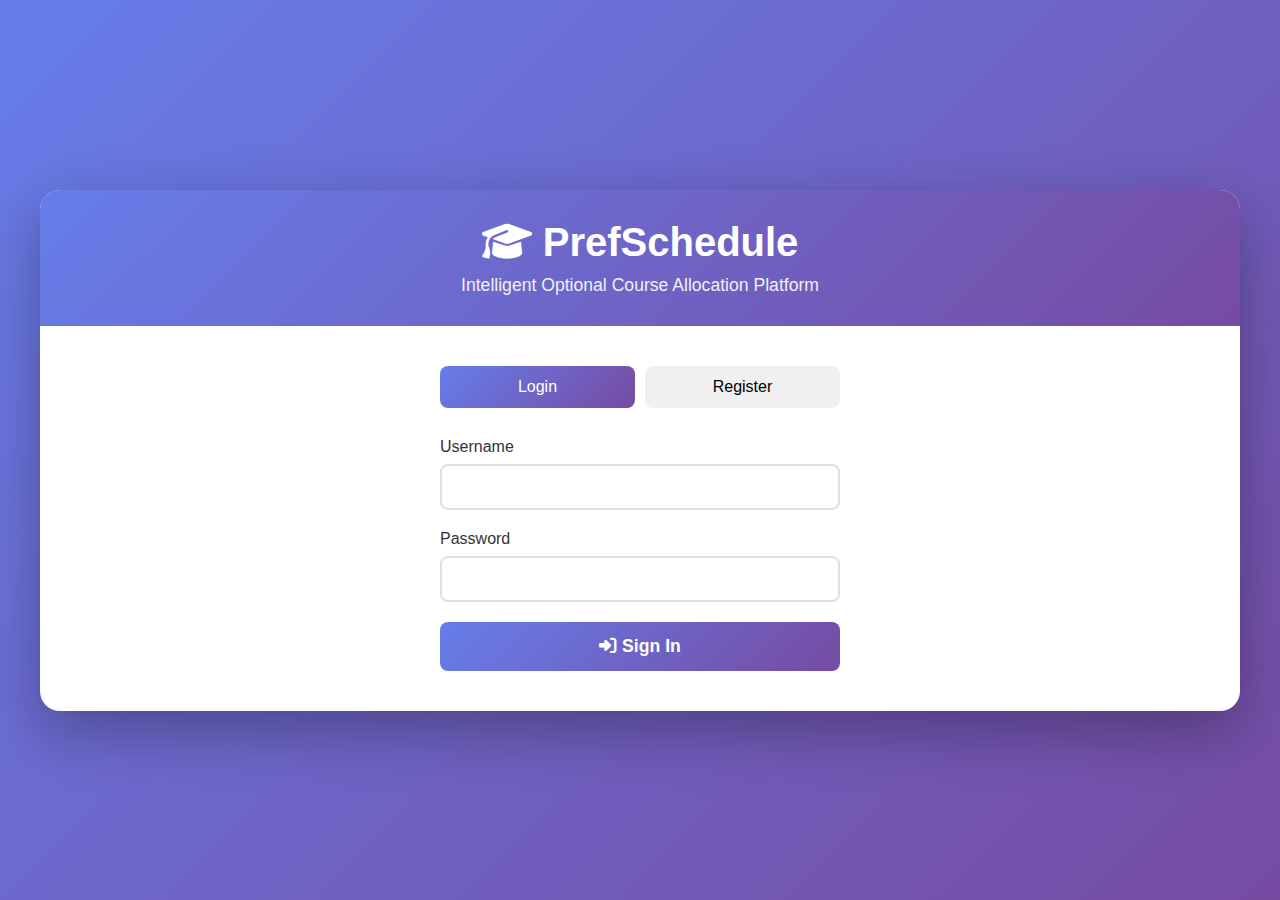
<file: PrefScheduleApp/frontend/student-preferences.html>
<!DOCTYPE html>
<html lang="en">
<head>
    <meta charset="UTF-8">
    <meta name="viewport" content="width=device-width, initial-scale=1.0">
    <title>My Preferences - PrefSchedule</title>
    <link href="https://cdnjs.cloudflare.com/ajax/libs/font-awesome/6.4.0/css/all.min.css" rel="stylesheet">
    <style>
        * {
            margin: 0;
            padding: 0;
            box-sizing: border-box;
        }

        body {
            font-family: 'Segoe UI', Tahoma, Geneva, Verdana, sans-serif;
            background: linear-gradient(135deg, #667eea 0%, #764ba2 100%);
            min-height: 100vh;
            padding: 20px;
        }

        .navbar {
            background: white;
            padding: 15px 30px;
            border-radius: 12px;
            margin-bottom: 20px;
            display: flex;
            justify-content: space-between;
            align-items: center;
            box-shadow: 0 4px 6px rgba(0,0,0,0.1);
        }

        .navbar h2 {
            color: #667eea;
            display: flex;
            align-items: center;
            gap: 10px;
        }

        .btn {
            padding: 10px 20px;
            border: none;
            border-radius: 8px;
            font-weight: 600;
            cursor: pointer;
            transition: all 0.3s;
            text-decoration: none;
            display: inline-flex;
            align-items: center;
            gap: 8px;
        }

        .btn-secondary {
            background: #f0f0f0;
            color: #333;
        }

        .btn-secondary:hover {
            background: #e0e0e0;
        }

        .btn-primary {
            background: linear-gradient(135deg, #667eea 0%, #764ba2 100%);
            color: white;
        }

        .btn-primary:hover {
            transform: translateY(-2px);
            box-shadow: 0 5px 15px rgba(102, 126, 234, 0.4);
        }

        .container {
            max-width: 1000px;
            margin: 0 auto;
        }

        .info-card {
            background: white;
            border-radius: 12px;
            padding: 25px;
            margin-bottom: 20px;
            box-shadow: 0 4px 10px rgba(0,0,0,0.1);
        }

        .info-card h3 {
            color: #667eea;
            margin-bottom: 15px;
            display: flex;
            align-items: center;
            gap: 10px;
        }

        .preferences-section {
            background: white;
            border-radius: 12px;
            padding: 30px;
            box-shadow: 0 10px 30px rgba(0,0,0,0.2);
        }

        .preference-item {
            background: #f8f9fa;
            border: 2px solid #e0e0e0;
            border-radius: 12px;
            padding: 20px;
            margin-bottom: 15px;
            display: flex;
            justify-content: space-between;
            align-items: center;
            transition: all 0.3s;
        }

        .preference-item:hover {
            border-color: #667eea;
            box-shadow: 0 4px 12px rgba(102, 126, 234, 0.2);
        }

        .preference-content {
            flex: 1;
        }

        .preference-order {
            background: linear-gradient(135deg, #667eea 0%, #764ba2 100%);
            color: white;
            width: 40px;
            height: 40px;
            border-radius: 50%;
            display: flex;
            align-items: center;
            justify-content: center;
            font-weight: bold;
            font-size: 1.2em;
            margin-right: 20px;
        }

        .course-name {
            font-size: 1.2em;
            font-weight: 600;
            color: #333;
            margin-bottom: 5px;
        }

        .course-code {
            color: #666;
            font-size: 0.9em;
        }

        .action-buttons {
            display: flex;
            gap: 10px;
        }

        .btn-icon {
            padding: 8px 12px;
            border: none;
            border-radius: 6px;
            cursor: pointer;
            transition: all 0.3s;
        }

        .btn-edit {
            background: #3498db;
            color: white;
        }

        .btn-edit:hover {
            background: #2980b9;
        }

        .btn-delete {
            background: #e74c3c;
            color: white;
        }

        .btn-delete:hover {
            background: #c0392b;
        }

        .btn-move {
            background: #95a5a6;
            color: white;
        }

        .btn-move:hover {
            background: #7f8c8d;
        }

        .empty-state {
            text-align: center;
            padding: 60px 20px;
            color: #999;
        }

        .empty-state i {
            font-size: 4em;
            margin-bottom: 20px;
            color: #ddd;
        }

        .modal {
            display: none;
            position: fixed;
            top: 0;
            left: 0;
            width: 100%;
            height: 100%;
            background: rgba(0,0,0,0.5);
            z-index: 1000;
            align-items: center;
            justify-content: center;
        }

        .modal.active {
            display: flex;
        }

        .modal-content {
            background: white;
            border-radius: 12px;
            padding: 30px;
            max-width: 500px;
            width: 90%;
            max-height: 90vh;
            overflow-y: auto;
        }

        .modal-header {
            display: flex;
            justify-content: space-between;
            align-items: center;
            margin-bottom: 20px;
        }

        .modal-header h3 {
            color: #667eea;
        }

        .close-btn {
            background: none;
            border: none;
            font-size: 1.5em;
            cursor: pointer;
            color: #999;
        }

        .form-group {
            margin-bottom: 20px;
        }

        .form-group label {
            display: block;
            margin-bottom: 8px;
            color: #333;
            font-weight: 500;
        }

        .form-group select {
            width: 100%;
            padding: 12px;
            border: 2px solid #e0e0e0;
            border-radius: 8px;
            font-size: 1em;
        }

        .form-group select:focus {
            outline: none;
            border-color: #667eea;
        }

        .alert {
            padding: 12px 20px;
            border-radius: 8px;
            margin-bottom: 20px;
        }

        .alert-success {
            background: #d4edda;
            color: #155724;
            border: 1px solid #c3e6cb;
        }

        .alert-error {
            background: #f8d7da;
            color: #721c24;
            border: 1px solid #f5c6cb;
        }

        .loading {
            text-align: center;
            padding: 40px;
            color: #667eea;
        }

        .loading i {
            font-size: 2em;
            animation: spin 1s linear infinite;
        }

        @keyframes spin {
            from { transform: rotate(0deg); }
            to { transform: rotate(360deg); }
        }
    </style>
</head>
<body>

    <div class="container">
        <div class="navbar">
        <h2><i class="fas fa-heart"></i> My Course Preferences</h2>
        <div>
            <a href="index.html" class="btn btn-secondary">
                <i class="fas fa-home"></i> Dashboard
            </a>
        </div>
    </div>
        <div id="alertContainer"></div>

        <!-- Info Card -->
        <div class="info-card">
            <h3><i class="fas fa-info-circle"></i> How It Works</h3>
            <p>Rank your preferred optional courses in order of preference. The system will use these rankings along with your grades to allocate courses fairly.</p>
            <p style="margin-top: 10px;"><strong>Tip:</strong> Put your most desired course first!</p>
        </div>

        <!-- Preferences Section -->
        <div class="preferences-section">
            <div style="display: flex; justify-content: space-between; align-items: center; margin-bottom: 25px;">
                <h3 style="color: #667eea;">Your Preferences</h3>
                <button class="btn btn-primary" onclick="openAddModal()">
                    <i class="fas fa-plus"></i> Add Preference
                </button>
            </div>

            <div id="loadingIndicator" class="loading">
                <i class="fas fa-spinner"></i>
                <p>Loading preferences...</p>
            </div>

            <div id="preferencesList"></div>

            <div id="emptyState" class="empty-state" style="display: none;">
                <i class="fas fa-heart"></i>
                <h3>No Preferences Set</h3>
                <p>Start by adding your first course preference</p>
            </div>
        </div>
    </div>

    <!-- Add/Edit Preference Modal -->
    <div id="preferenceModal" class="modal">
        <div class="modal-content">
            <div class="modal-header">
                <h3 id="modalTitle">Add Preference</h3>
                <button class="close-btn" onclick="closeModal()">&times;</button>
            </div>
            <form id="preferenceForm">
                <div class="form-group">
                    <label>Course *</label>
                    <select id="courseSelect" required>
                        <option value="">Select a course...</option>
                    </select>
                </div>
                <div class="form-group">
                    <label>Preference Order *</label>
                    <select id="orderSelect" required>
                        <option value="1">1st Choice</option>
                        <option value="2">2nd Choice</option>
                        <option value="3">3rd Choice</option>
                        <option value="4">4th Choice</option>
                        <option value="5">5th Choice</option>
                    </select>
                </div>
                <button type="submit" class="btn btn-primary" style="width: 100%;">
                    <i class="fas fa-save"></i> Save Preference
                </button>
            </form>
        </div>
    </div>

    <script>
        const API_BASE = 'http://localhost:8080';
        let authToken = localStorage.getItem('authToken');
        let currentUser = JSON.parse(localStorage.getItem('currentUser') || '{}');
        let preferences = [];
        let courses = [];
        let editingPreferenceId = null;

        const studentId = currentUser.studentId;

        if (!authToken || !studentId) {
            alert('Access denied! Only students can access this page.');
            window.location.href = 'index.html';
        }

        let studentData = null;

        async function loadStudent() {
            try {
                const response = await fetch(`${API_BASE}/api/students/${currentUser.studentId}`, {
                    headers: { 'Authorization': `Bearer ${authToken}` }
                });
                if (response.ok) {
                    studentData = await response.json();
                } else {
                    showAlert('Failed to load student data', 'error');
                }
            } catch (err) {
                showAlert('Connection error!', 'error');
            }
        }

        // Load data on page load
        window.addEventListener('load', () => {
            loadCourses();
            loadPreferences();
        });

        // Load courses
        async function loadCourses() {
            try {
                const response = await fetch(`${API_BASE}/api/courses/student/${studentId}`, {
                    headers: {
                        'Authorization': `Bearer ${authToken}`
                    }
                });

                if (response.ok) {
                    courses = await response.json();
                    console.info('Courses loaded:', courses.length);
                } else {
                    showAlert('Failed to load courses', 'error');
                }
            } catch (error) {
                showAlert('Connection error!', 'error');
            }
        }


        // Load preferences
        async function loadPreferences() {
            try {
                const response = await fetch(`${API_BASE}/api/preferences/${studentId}`, {
                    headers: {
                        'Authorization': `Bearer ${authToken}`
                    }
                });

                if (response.ok) {
                    preferences = await response.json();
                    preferences.sort((a, b) => a.preferenceOrder - b.preferenceOrder);
                    renderPreferences();
                } else if (response.status === 401) {
                    alert('Session expired. Please login again.');
                    window.location.href = 'index.html';
                } else {
                    showAlert('Failed to load preferences', 'error');
                }
            } catch (error) {
                showAlert('Connection error!', 'error');
            } finally {
                document.getElementById('loadingIndicator').style.display = 'none';
            }
        }

        // Render preferences
        function renderPreferences() {
            const container = document.getElementById('preferencesList');
            const emptyState = document.getElementById('emptyState');

            if (preferences.length === 0) {
                container.innerHTML = '';
                emptyState.style.display = 'block';
                return;
            }

            emptyState.style.display = 'none';

            container.innerHTML = preferences.map((pref, index) => `
                <div class="preference-item">
                    <div class="preference-order">${pref.preferenceOrder}</div>
                    <div class="preference-content">
                        <div class="course-name">${pref.courseName || 'Course'}</div>
                        <div class="course-code">Code: ${pref.courseCode || pref.courseId}</div>
                    </div>
                    <div class="action-buttons">
                        ${index > 0 ? `<button class="btn-icon btn-move" onclick="movePreference(${pref.id}, 'up')" title="Move up">
                            <i class="fas fa-arrow-up"></i>
                        </button>` : ''}
                        ${index < preferences.length - 1 ? `<button class="btn-icon btn-move" onclick="movePreference(${pref.id}, 'down')" title="Move down">
                            <i class="fas fa-arrow-down"></i>
                        </button>` : ''}
                        <button class="btn-icon btn-edit" onclick="editPreference(${pref.id})" title="Edit">
                            <i class="fas fa-edit"></i>
                        </button>
                        <button class="btn-icon btn-delete" onclick="deletePreference(${pref.id})" title="Delete">
                            <i class="fas fa-trash"></i>
                        </button>
                    </div>
                </div>
            `).join('');
        }

        // Open add modal
        async function openAddModal() {
            editingPreferenceId = null;
            document.getElementById('modalTitle').textContent = 'Add Preference';
            document.getElementById('preferenceForm').reset();

            const courseSelect = document.getElementById('courseSelect');
            courseSelect.innerHTML = '<option value="">Select a course...</option>' +
                courses.map(c => `<option value="${c.id}">${c.name} (${c.code})</option>`).join('');

            document.getElementById('orderSelect').value = preferences.length + 1;
            document.getElementById('preferenceModal').classList.add('active');
        }



        // Edit preference
        function editPreference(id) {
            const pref = preferences.find(p => p.id === id);
            if (!pref) return;

            editingPreferenceId = id;
            document.getElementById('modalTitle').textContent = 'Edit Preference';
            
            // Populate course select
            const courseSelect = document.getElementById('courseSelect');
            courseSelect.innerHTML = '<option value="">Select a course...</option>' +
                courses.map(c => `<option value="${c.id}">${c.name} (${c.code})</option>`).join('');
            
            courseSelect.value = pref.courseId;
            document.getElementById('orderSelect').value = pref.preferenceOrder;

            document.getElementById('preferenceModal').classList.add('active');
        }

        // Close modal
        function closeModal() {
            document.getElementById('preferenceModal').classList.remove('active');
            document.getElementById('preferenceForm').reset();
            editingPreferenceId = null;
        }

        // Submit form
        document.getElementById('preferenceForm').addEventListener('submit', async (e) => {
            e.preventDefault();

            const preferenceData = {
                studentId: studentId,
                courseId: parseInt(document.getElementById('courseSelect').value),
                preferenceOrder: parseInt(document.getElementById('orderSelect').value)
            };

            try {
                let response;
                if (editingPreferenceId) {
                    response = await fetch(`${API_BASE}/api/preferences/${editingPreferenceId}`, {
                        method: 'PUT',
                        headers: {
                            'Authorization': `Bearer ${authToken}`,
                            'Content-Type': 'application/json'
                        },
                        body: JSON.stringify(preferenceData)
                    });
                } else {
                    response = await fetch(`${API_BASE}/api/preferences`, {
                        method: 'POST',
                        headers: {
                            'Authorization': `Bearer ${authToken}`,
                            'Content-Type': 'application/json'
                        },
                        body: JSON.stringify(preferenceData)
                    });
                }

                if (response.ok) {
                    showAlert(editingPreferenceId ? 'Preference updated!' : 'Preference added!', 'success');
                    closeModal();
                    loadPreferences();
                } else {
                    const error = await response.text();
                    showAlert(error || 'Operation failed', 'error');
                }
            } catch (error) {
                showAlert('Connection error!', 'error');
            }
        });

        // Delete preference
        async function deletePreference(id) {
            if (!confirm('Are you sure you want to delete this preference?')) return;

            try {
                const response = await fetch(`${API_BASE}/api/preferences/${id}`, {
                    method: 'DELETE',
                    headers: {
                        'Authorization': `Bearer ${authToken}`
                    }
                });

                if (response.ok) {
                    showAlert('Preference deleted successfully', 'success');
                    loadPreferences();
                } else {
                    showAlert('Failed to delete preference', 'error');
                }
            } catch (error) {
                showAlert('Connection error!', 'error');
            }
        }

        // Move preference
        async function movePreference(id, direction) {
            const index = preferences.findIndex(p => p.id === id);
            if (index === -1) return;

            const targetIndex = direction === 'up' ? index - 1 : index + 1;
            if (targetIndex < 0 || targetIndex >= preferences.length) return;

            // Swap orders
            const currentOrder = preferences[index].preferenceOrder;
            const targetOrder = preferences[targetIndex].preferenceOrder;

            // Update both preferences
            await updatePreferenceOrder(preferences[index].id, targetOrder);
            await updatePreferenceOrder(preferences[targetIndex].id, currentOrder);

            loadPreferences();
        }

        async function updatePreferenceOrder(id, newOrder) {
            const pref = preferences.find(p => p.id === id);
            if (!pref) return;

            const data = {
                studentId: pref.studentId,
                courseId: pref.courseId,
                preferenceOrder: newOrder
            };

            await fetch(`${API_BASE}/api/preferences/${id}`, {
                method: 'PUT',
                headers: {
                    'Authorization': `Bearer ${authToken}`,
                    'Content-Type': 'application/json'
                },
                body: JSON.stringify(data)
            });
        }

        function showAlert(message, type) {
            const container = document.getElementById('alertContainer');
            const alert = document.createElement('div');
            alert.className = `alert alert-${type}`;
            alert.textContent = message;
            container.appendChild(alert);

            setTimeout(() => alert.remove(), 3000);
        }

        // Close modal on outside click
        document.getElementById('preferenceModal').addEventListener('click', (e) => {
            if (e.target.id === 'preferenceModal') {
                closeModal();
            }
        });
    </script>
</body>
</html>
</file>
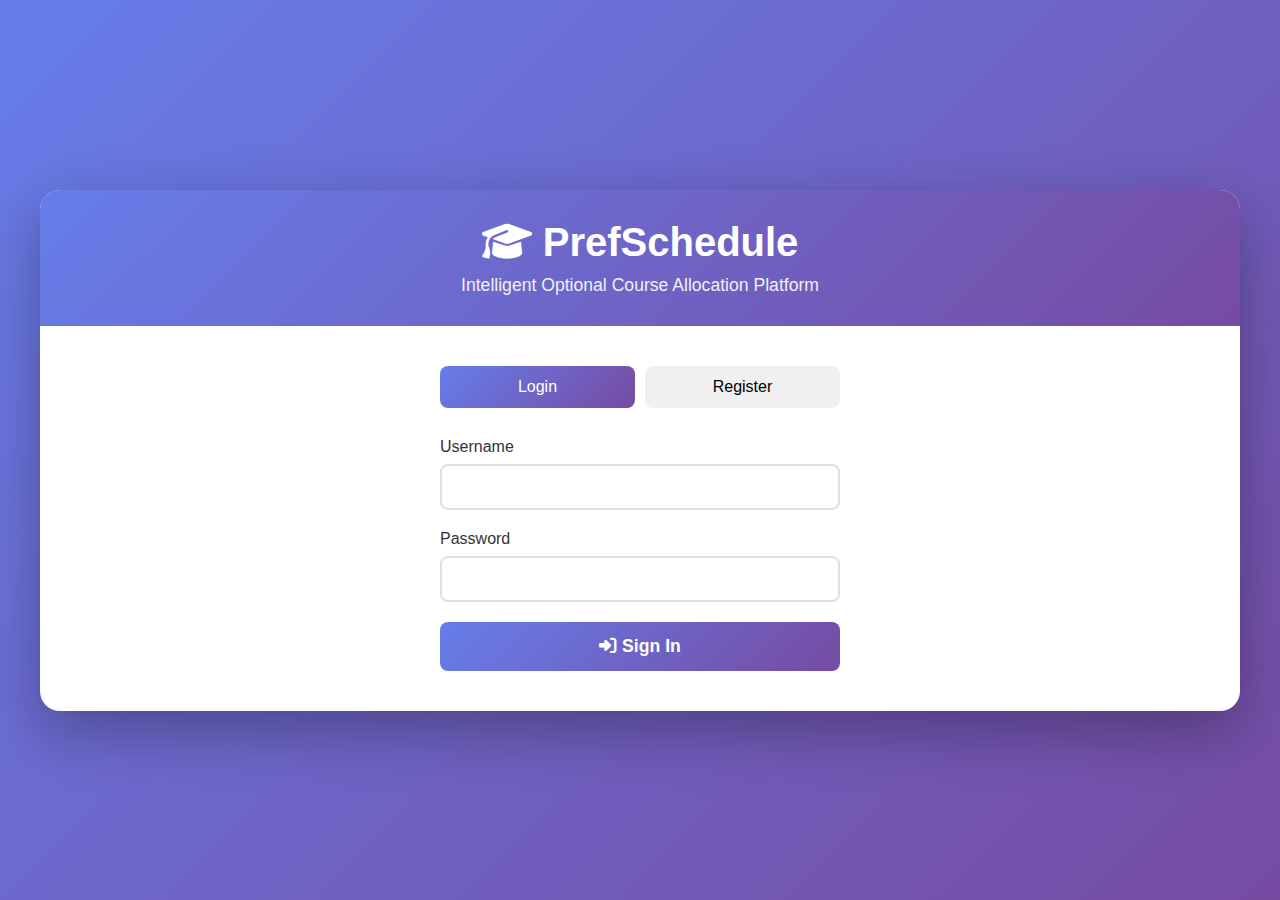
<file: PrefScheduleApp/frontend/students.html>
<!DOCTYPE html>
<html lang="en">
<head>
    <meta charset="UTF-8">
    <meta name="viewport" content="width=device-width, initial-scale=1.0">
    <title>Students - PrefSchedule</title>
    <link href="https://cdnjs.cloudflare.com/ajax/libs/font-awesome/6.4.0/css/all.min.css" rel="stylesheet">
    <style>
        * {
            margin: 0;
            padding: 0;
            box-sizing: border-box;
        }

        body {
            font-family: 'Segoe UI', Tahoma, Geneva, Verdana, sans-serif;
            background: linear-gradient(135deg, #667eea 0%, #764ba2 100%);
            min-height: 100vh;
            padding: 20px;
        }

        .navbar {
            background: white;
            padding: 15px 30px;
            border-radius: 12px;
            margin-bottom: 20px;
            display: flex;
            justify-content: space-between;
            align-items: center;
            box-shadow: 0 4px 6px rgba(0,0,0,0.1);
        }

        .navbar h2 {
            color: #667eea;
            display: flex;
            align-items: center;
            gap: 10px;
        }

        .nav-buttons {
            display: flex;
            gap: 10px;
        }

        .btn {
            padding: 10px 20px;
            border: none;
            border-radius: 8px;
            font-weight: 600;
            cursor: pointer;
            transition: all 0.3s;
            text-decoration: none;
            display: inline-flex;
            align-items: center;
            gap: 8px;
        }

        .btn-secondary {
            background: #f0f0f0;
            color: #333;
        }

        .btn-secondary:hover {
            background: #e0e0e0;
        }

        .btn-primary {
            background: linear-gradient(135deg, #667eea 0%, #764ba2 100%);
            color: white;
        }

        .btn-primary:hover {
            transform: translateY(-2px);
            box-shadow: 0 5px 15px rgba(102, 126, 234, 0.4);
        }

        .btn-danger {
            background: #e74c3c;
            color: white;
        }

        .btn-danger:hover {
            background: #c0392b;
        }

        .container {
            background: white;
            border-radius: 12px;
            padding: 30px;
            box-shadow: 0 10px 30px rgba(0,0,0,0.2);
        }

        .controls {
            display: flex;
            justify-content: space-between;
            align-items: center;
            margin-bottom: 25px;
            flex-wrap: wrap;
            gap: 15px;
        }

        .search-box {
            flex: 1;
            min-width: 250px;
            position: relative;
        }

        .search-box input {
            width: 100%;
            padding: 12px 40px 12px 15px;
            border: 2px solid #e0e0e0;
            border-radius: 8px;
            font-size: 1em;
        }

        .search-box i {
            position: absolute;
            right: 15px;
            top: 50%;
            transform: translateY(-50%);
            color: #999;
        }

        .table-container {
            overflow-x: auto;
        }

        table {
            width: 100%;
            border-collapse: collapse;
        }

        thead {
            background: linear-gradient(135deg, #667eea 0%, #764ba2 100%);
            color: white;
        }

        th {
            padding: 15px;
            text-align: left;
            font-weight: 600;
        }

        td {
            padding: 15px;
            border-bottom: 1px solid #e0e0e0;
        }

        tbody tr:hover {
            background: #f8f9ff;
        }

        .badge {
            padding: 5px 12px;
            border-radius: 20px;
            font-size: 0.85em;
            font-weight: 600;
        }

        .badge-year-1 { background: #e8f5e9; color: #2e7d32; }
        .badge-year-2 { background: #e3f2fd; color: #1565c0; }
        .badge-year-3 { background: #fff3e0; color: #e65100; }
        .badge-year-4 { background: #fce4ec; color: #c2185b; }

        .action-buttons {
            display: flex;
            gap: 8px;
        }

        .btn-icon {
            padding: 8px 12px;
            border: none;
            border-radius: 6px;
            cursor: pointer;
            transition: all 0.3s;
            font-size: 0.9em;
        }

        .btn-edit {
            background: #3498db;
            color: white;
        }

        .btn-edit:hover {
            background: #2980b9;
        }

        .btn-delete {
            background: #e74c3c;
            color: white;
        }

        .btn-delete:hover {
            background: #c0392b;
        }

        .modal {
            display: none;
            position: fixed;
            top: 0;
            left: 0;
            width: 100%;
            height: 100%;
            background: rgba(0,0,0,0.5);
            z-index: 1000;
            align-items: center;
            justify-content: center;
        }

        .modal.active {
            display: flex;
        }

        .modal-content {
            background: white;
            border-radius: 12px;
            padding: 30px;
            max-width: 500px;
            width: 90%;
            max-height: 90vh;
            overflow-y: auto;
        }

        .modal-header {
            display: flex;
            justify-content: space-between;
            align-items: center;
            margin-bottom: 20px;
        }

        .modal-header h3 {
            color: #667eea;
        }

        .close-btn {
            background: none;
            border: none;
            font-size: 1.5em;
            cursor: pointer;
            color: #999;
        }

        .form-group {
            margin-bottom: 20px;
        }

        .form-group label {
            display: block;
            margin-bottom: 8px;
            color: #333;
            font-weight: 500;
        }

        .form-group input,
        .form-group select {
            width: 100%;
            padding: 12px;
            border: 2px solid #e0e0e0;
            border-radius: 8px;
            font-size: 1em;
        }

        .form-group input:focus,
        .form-group select:focus {
            outline: none;
            border-color: #667eea;
        }

        .loading {
            text-align: center;
            padding: 40px;
            color: #667eea;
        }

        .loading i {
            font-size: 2em;
            animation: spin 1s linear infinite;
        }

        @keyframes spin {
            from { transform: rotate(0deg); }
            to { transform: rotate(360deg); }
        }

        .empty-state {
            text-align: center;
            padding: 60px 20px;
            color: #999;
        }

        .empty-state i {
            font-size: 4em;
            margin-bottom: 20px;
            color: #ddd;
        }

        .alert {
            padding: 12px 20px;
            border-radius: 8px;
            margin-bottom: 20px;
        }

        .alert-success {
            background: #d4edda;
            color: #155724;
            border: 1px solid #c3e6cb;
        }

        .alert-error {
            background: #f8d7da;
            color: #721c24;
            border: 1px solid #f5c6cb;
        }
    </style>
</head>
<body>
    <div class="navbar">
        <h2><i class="fas fa-users"></i> Student Management</h2>
        <div class="nav-buttons">
            <a href="index.html" class="btn btn-secondary">
                <i class="fas fa-home"></i> Dashboard
            </a>
        </div>
    </div>

    <div class="container">
        <div id="alertContainer"></div>

        <div class="controls">
            <div class="search-box">
                <input type="text" id="searchInput" placeholder="Search students...">
                <i class="fas fa-search"></i>
            </div>
            <button class="btn btn-primary" onclick="openCreateModal()" id="createBtn">
                <i class="fas fa-plus"></i> Add Student
            </button>
        </div>

        <div id="loadingIndicator" class="loading">
            <i class="fas fa-spinner"></i>
            <p>Loading students...</p>
        </div>

        <div id="tableContainer" class="table-container" style="display: none;">
            <table>
                <thead>
                    <tr>
                        <th>Name</th>
                        <th>Code</th>
                        <th>Email</th>
                        <th>Year</th>
                        <th>Actions</th>
                    </tr>
                </thead>
                <tbody id="studentTableBody">
                </tbody>
            </table>
        </div>

        <div id="emptyState" class="empty-state" style="display: none;">
            <i class="fas fa-users"></i>
            <h3>No Students Found</h3>
            <p>Start by adding your first student</p>
        </div>
    </div>

    <!-- Create/Edit Modal -->
    <div id="studentModal" class="modal">
        <div class="modal-content">
            <div class="modal-header">
                <h3 id="modalTitle">Add Student</h3>
                <button class="close-btn" onclick="closeModal()">&times;</button>
            </div>
            <form id="studentForm">
                <div class="form-group">
                    <label>Name *</label>
                    <input type="text" id="studentName" required>
                </div>
                <div class="form-group">
                    <label>Code *</label>
                    <input type="text" id="studentCode" required>
                </div>
                <div class="form-group">
                    <label>Email *</label>
                    <input type="email" id="studentEmail" required>
                </div>
                <div class="form-group">
                    <label>Year *</label>
                    <select id="studentYear" required>
                        <option value="1">Year 1</option>
                        <option value="2">Year 2</option>
                        <option value="3">Year 3</option>
                        <option value="4">Year 4</option>
                    </select>
                </div>
                <button type="submit" class="btn btn-primary" style="width: 100%;">
                    <i class="fas fa-save"></i> Save Student
                </button>
            </form>
        </div>
    </div>

    <script>
        const API_BASE = 'http://localhost:8080';
        let authToken = localStorage.getItem('authToken');
        let currentUser = JSON.parse(localStorage.getItem('currentUser') || '{}');
        let students = [];
        let editingStudentId = null;

        // Check authentication
        if (!authToken) {
            window.location.href = 'index.html';
        }

        // Check if user has access
        const roles = currentUser.roles || [];
        const isAdmin = roles.includes('ROLE_ADMIN');
        const isInstructor = roles.includes('ROLE_INSTRUCTOR');

        if (!isAdmin && !isInstructor) {
            alert('Access denied! Only admins and instructors can view this page.');
            window.location.href = 'index.html';
        }

        // Hide create button for instructors
        if (!isAdmin) {
            document.getElementById('createBtn').style.display = 'none';
        }

        // Load students on page load
        window.addEventListener('load', loadStudents);

        // Search functionality
        document.getElementById('searchInput').addEventListener('input', (e) => {
            const searchTerm = e.target.value.toLowerCase();
            const filtered = students.filter(s => 
                s.name.toLowerCase().includes(searchTerm) ||
                s.code.toLowerCase().includes(searchTerm) ||
                s.email.toLowerCase().includes(searchTerm)
            );
            renderStudents(filtered);
        });

        // Load students from API
        async function loadStudents() {
            try {
                const response = await fetch(`${API_BASE}/api/students`, {
                    headers: {
                        'Authorization': `Bearer ${authToken}`
                    }
                });

                if (response.ok) {
                    students = await response.json();
                    renderStudents(students);
                } else if (response.status === 401) {
                    alert('Session expired. Please login again.');
                    window.location.href = 'index.html';
                } else {
                    showAlert('Failed to load students', 'error');
                }
            } catch (error) {
                showAlert('Connection error!', 'error');
            } finally {
                document.getElementById('loadingIndicator').style.display = 'none';
            }
        }

        // Render students table
        function renderStudents(data) {
            const tbody = document.getElementById('studentTableBody');
            const tableContainer = document.getElementById('tableContainer');
            const emptyState = document.getElementById('emptyState');

            if (data.length === 0) {
                tableContainer.style.display = 'none';
                emptyState.style.display = 'block';
                return;
            }

            tableContainer.style.display = 'block';
            emptyState.style.display = 'none';

            tbody.innerHTML = data.map(student => `
                <tr>
                    <td><strong>${student.name}</strong></td>
                    <td>${student.code}</td>
                    <td>${student.email}</td>
                    <td><span class="badge badge-year-${student.year}">Year ${student.year}</span></td>
                    <td>
                        <div class="action-buttons">
                            ${isAdmin ? `
                                <button class="btn-icon btn-edit" onclick="editStudent(${student.id})">
                                    <i class="fas fa-edit"></i>
                                </button>
                                <button class="btn-icon btn-delete" onclick="deleteStudent(${student.id})">
                                    <i class="fas fa-trash"></i>
                                </button>
                            ` : ''}
                        </div>
                    </td>
                </tr>
            `).join('');
        }

        // Open create modal
        function openCreateModal() {
            editingStudentId = null;
            document.getElementById('modalTitle').textContent = 'Add Student';
            document.getElementById('studentForm').reset();
            document.getElementById('studentModal').classList.add('active');
        }

        // Edit student
        function editStudent(id) {
            const student = students.find(s => s.id === id);
            if (!student) return;

            editingStudentId = id;
            document.getElementById('modalTitle').textContent = 'Edit Student';
            document.getElementById('studentName').value = student.name;
            document.getElementById('studentCode').value = student.code;
            document.getElementById('studentEmail').value = student.email;
            document.getElementById('studentYear').value = student.year;
            document.getElementById('studentModal').classList.add('active');
        }

        // Close modal
        function closeModal() {
            document.getElementById('studentModal').classList.remove('active');
            document.getElementById('studentForm').reset();
            editingStudentId = null;
        }

        // Submit form
        document.getElementById('studentForm').addEventListener('submit', async (e) => {
            e.preventDefault();

            const studentData = {
                name: document.getElementById('studentName').value,
                code: document.getElementById('studentCode').value,
                email: document.getElementById('studentEmail').value,
                year: parseInt(document.getElementById('studentYear').value)
            };

            try {
                let response;
                if (editingStudentId) {
                    // Update existing student
                    response = await fetch(`${API_BASE}/api/students/${editingStudentId}`, {
                        method: 'PUT',
                        headers: {
                            'Authorization': `Bearer ${authToken}`,
                            'Content-Type': 'application/json'
                        },
                        body: JSON.stringify(studentData)
                    });
                } else {
                    // Create new student
                    response = await fetch(`${API_BASE}/api/students`, {
                        method: 'POST',
                        headers: {
                            'Authorization': `Bearer ${authToken}`,
                            'Content-Type': 'application/json'
                        },
                        body: JSON.stringify(studentData)
                    });
                }

                if (response.ok) {
                    showAlert(editingStudentId ? 'Student updated!' : 'Student created!', 'success');
                    closeModal();
                    loadStudents();
                } else {
                    const error = await response.text();
                    showAlert(error || 'Operation failed', 'error');
                }
            } catch (error) {
                showAlert('Connection error!', 'error');
            }
        });

        // Delete student
        async function deleteStudent(id) {
            if (!confirm('Are you sure you want to delete this student?')) return;

            try {
                const response = await fetch(`${API_BASE}/api/students/${id}`, {
                    method: 'DELETE',
                    headers: {
                        'Authorization': `Bearer ${authToken}`
                    }
                });

                if (response.ok) {
                    showAlert('Student deleted successfully', 'success');
                    loadStudents();
                } else {
                    showAlert('Failed to delete student', 'error');
                }
            } catch (error) {
                showAlert('Connection error!', 'error');
            }
        }

        // Show alert
        function showAlert(message, type) {
            const container = document.getElementById('alertContainer');
            const alert = document.createElement('div');
            alert.className = `alert alert-${type}`;
            alert.textContent = message;
            container.appendChild(alert);

            setTimeout(() => alert.remove(), 3000);
        }

        // Close modal on outside click
        document.getElementById('studentModal').addEventListener('click', (e) => {
            if (e.target.id === 'studentModal') {
                closeModal();
            }
        });
    </script>
</body>
</html>
</file>
